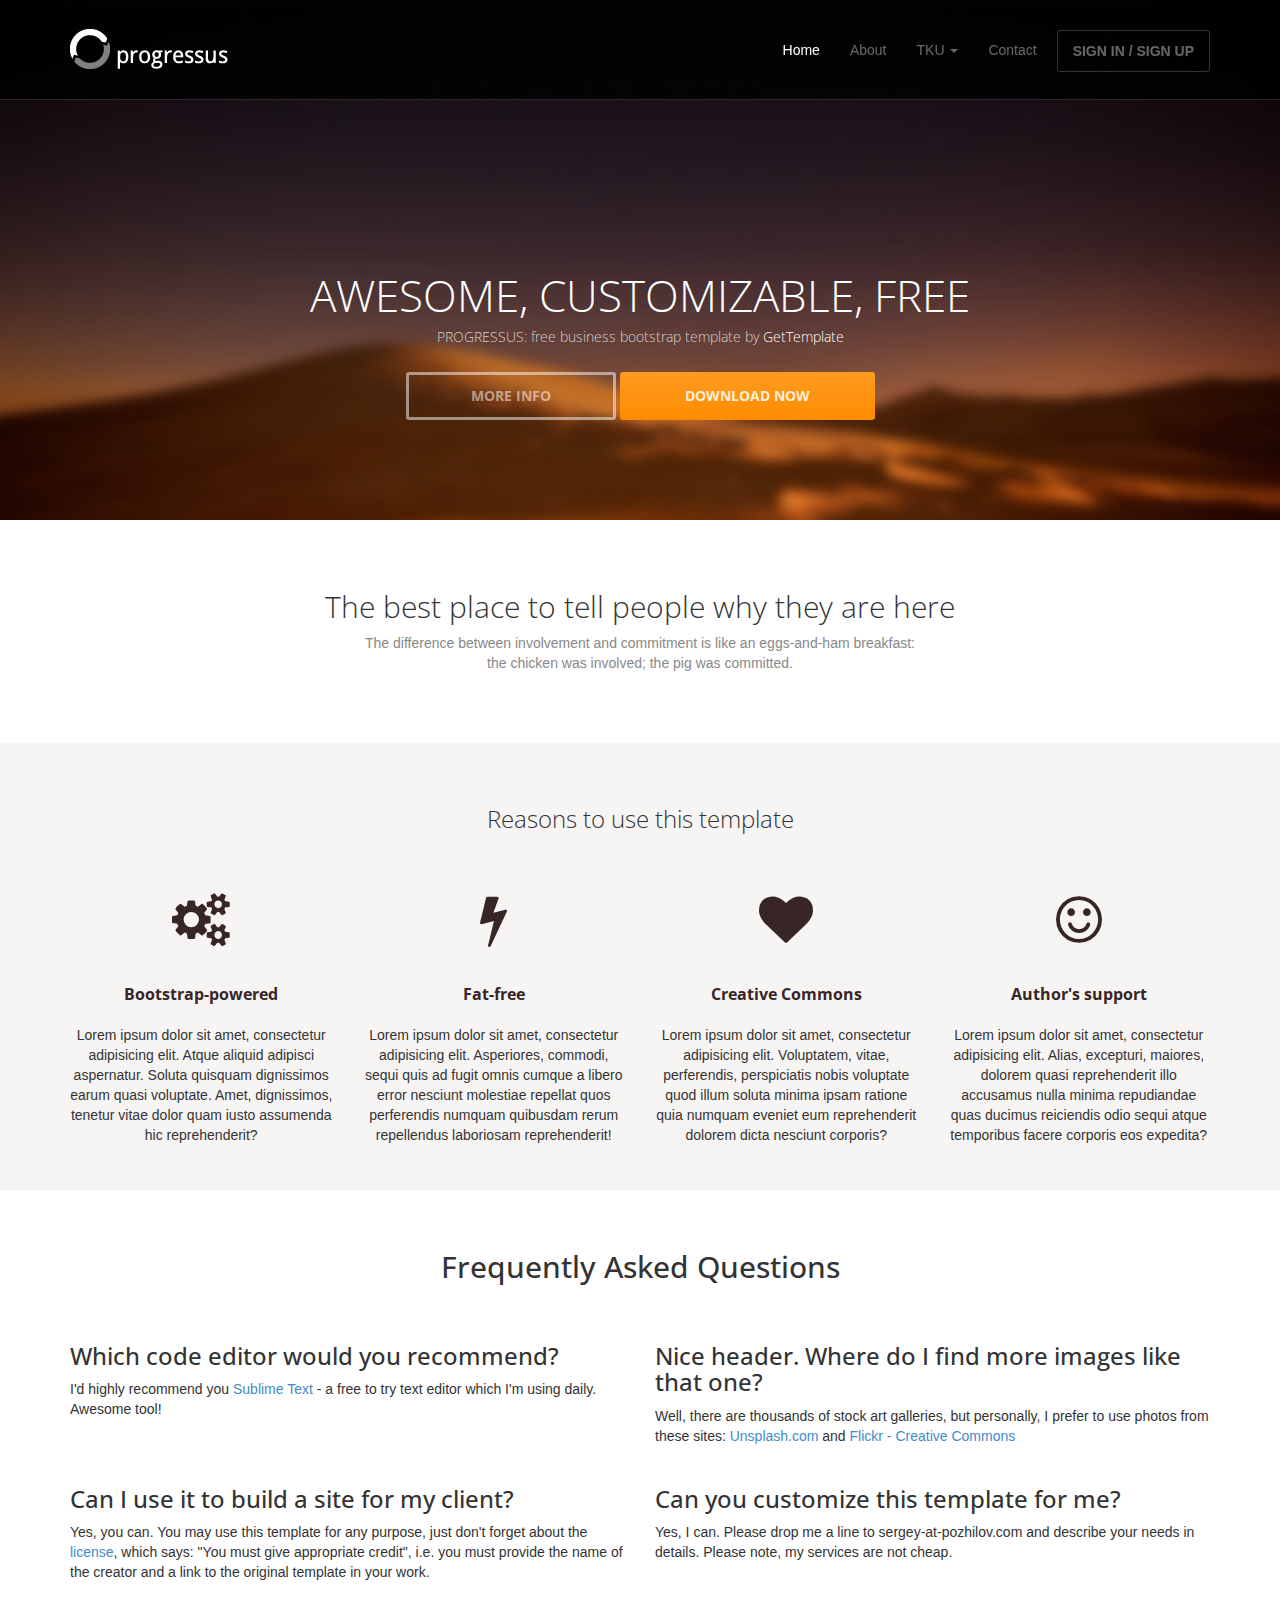
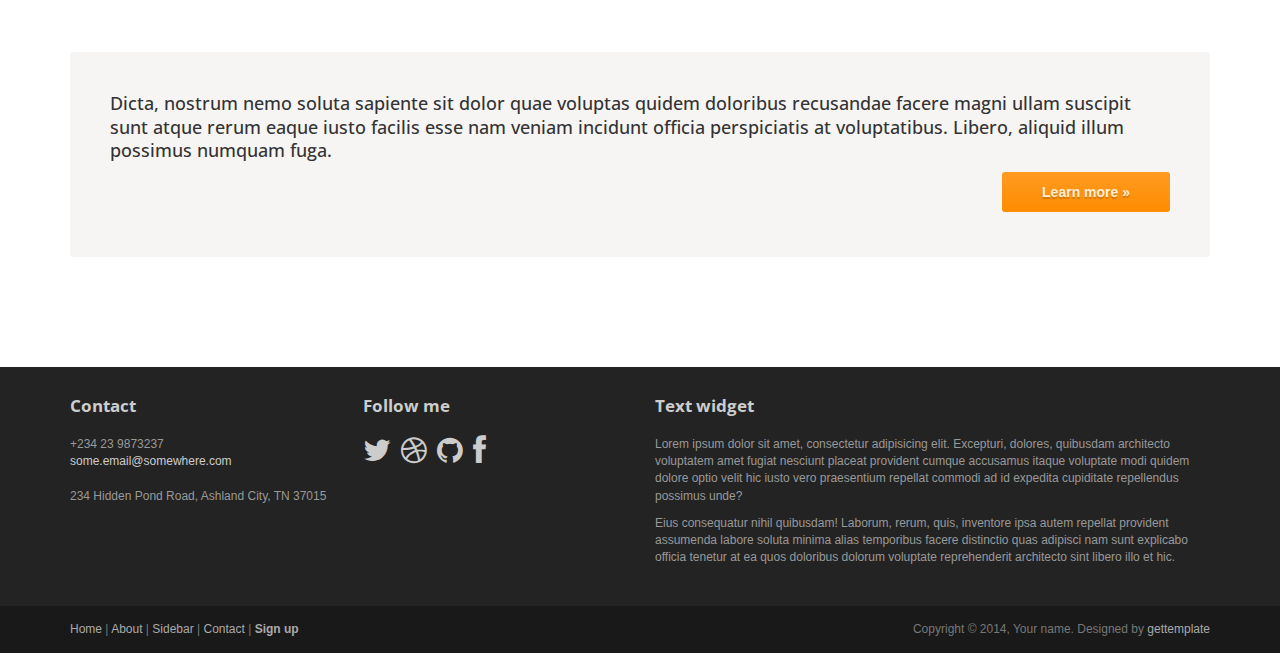
<file: 1062-BCC-G12/index.html>
<!DOCTYPE html>
<html lang="en">

<head>
    <meta charset="utf-8">
    <meta name="viewport" content="width=device-width, initial-scale=1.0">
    <meta name="description" content="">
    <meta name="author" content="Sergey Pozhilov (GetTemplate.com)">

    <title>Progressus - Free business bootstrap template by GetTemplate</title>

    <link rel="shortcut icon" href="assets/images/gt_favicon.png">

    <link rel="stylesheet" media="screen" href="http://fonts.googleapis.com/css?family=Open+Sans:300,400,700">
    <link rel="stylesheet" href="assets/css/bootstrap.min.css">
    <link rel="stylesheet" href="assets/css/font-awesome.min.css">

    <!-- Custom styles for our template -->
    <link rel="stylesheet" href="assets/css/bootstrap-theme.css" media="screen">
    <link rel="stylesheet" href="assets/css/main.css">

    <!-- HTML5 shim and Respond.js IE8 support of HTML5 elements and media queries -->
    <!--[if lt IE 9]>
	<script src="assets/js/html5shiv.js"></script>
	<script src="assets/js/respond.min.js"></script>
	<![endif]-->
</head>

<body class="home">
    <!-- Fixed navbar -->
    <div class="navbar navbar-inverse navbar-fixed-top headroom">
        <div class="container">
            <div class="navbar-header">
                <!-- Button for smallest screens -->
                <button type="button" class="navbar-toggle" data-toggle="collapse" data-target=".navbar-collapse"><span class="icon-bar"></span> <span class="icon-bar"></span> <span class="icon-bar"></span> </button>
                <a class="navbar-brand" href="index.html"><img src="assets/images/logo.png" alt="Progressus HTML5 template"></a>
            </div>
            <div class="navbar-collapse collapse">
                <ul class="nav navbar-nav pull-right">
                    <li class="active"><a href="#">Home</a></li>
                    <li><a href="about.html">About</a></li>
                    <li class="dropdown">
                        <a href="#" class="dropdown-toggle" data-toggle="dropdown">TKU <b class="caret"></b></a>
                        <ul class="dropdown-menu">
                            <li><a href="/1062-bcc-G12/tku/blog/blog.html">w5_blog</a></li>
                            <li class="active"><a href="/1062-bcc-G12/tku/w5/image.html">W5_ImageGallery</a></li>
                            <li><a href="/1062-bcc-G12/tku/tku60/tku60.html">W8-淡江大戲</a></li>
                            <li class="active"><a href="/1062-bcc-G12/tku/w11/index.html">W11-終極密碼</a></li>
                        </ul>
                    </li>
                    <li><a href="contact.html">Contact</a></li>
                    <li><a class="btn" href="signin.html">SIGN IN / SIGN UP</a></li>
                </ul>
            </div>
            <!--/.nav-collapse -->
        </div>
    </div>
    <!-- /.navbar -->

    <!-- Header -->
    <header id="head">
        <div class="container">
            <div class="row">
                <h1 class="lead">AWESOME, CUSTOMIZABLE, FREE</h1>
                <p class="tagline">PROGRESSUS: free business bootstrap template by <a href="http://www.gettemplate.com/?utm_source=progressus&amp;utm_medium=template&amp;utm_campaign=progressus">GetTemplate</a></p>
                <p><a class="btn btn-default btn-lg" role="button">MORE INFO</a> <a class="btn btn-action btn-lg" role="button">DOWNLOAD NOW</a></p>
            </div>
        </div>
    </header>
    <!-- /Header -->

    <!-- Intro -->
    <div class="container text-center">
        <br> <br>
        <h2 class="thin">The best place to tell people why they are here</h2>
        <p class="text-muted">
            The difference between involvement and commitment is like an eggs-and-ham breakfast:<br> the chicken was involved; the pig was committed.
        </p>
    </div>
    <!-- /Intro-->

    <!-- Highlights - jumbotron -->
    <div class="jumbotron top-space">
        <div class="container">

            <h3 class="text-center thin">Reasons to use this template</h3>

            <div class="row">
                <div class="col-md-3 col-sm-6 highlight">
                    <div class="h-caption">
                        <h4><i class="fa fa-cogs fa-5"></i>Bootstrap-powered</h4></div>
                    <div class="h-body text-center">
                        <p>Lorem ipsum dolor sit amet, consectetur adipisicing elit. Atque aliquid adipisci aspernatur. Soluta quisquam dignissimos earum quasi voluptate. Amet, dignissimos, tenetur vitae dolor quam iusto assumenda hic reprehenderit?</p>
                    </div>
                </div>
                <div class="col-md-3 col-sm-6 highlight">
                    <div class="h-caption">
                        <h4><i class="fa fa-flash fa-5"></i>Fat-free</h4></div>
                    <div class="h-body text-center">
                        <p>Lorem ipsum dolor sit amet, consectetur adipisicing elit. Asperiores, commodi, sequi quis ad fugit omnis cumque a libero error nesciunt molestiae repellat quos perferendis numquam quibusdam rerum repellendus laboriosam reprehenderit!
                        </p>
                    </div>
                </div>
                <div class="col-md-3 col-sm-6 highlight">
                    <div class="h-caption">
                        <h4><i class="fa fa-heart fa-5"></i>Creative Commons</h4></div>
                    <div class="h-body text-center">
                        <p>Lorem ipsum dolor sit amet, consectetur adipisicing elit. Voluptatem, vitae, perferendis, perspiciatis nobis voluptate quod illum soluta minima ipsam ratione quia numquam eveniet eum reprehenderit dolorem dicta nesciunt corporis?</p>
                    </div>
                </div>
                <div class="col-md-3 col-sm-6 highlight">
                    <div class="h-caption">
                        <h4><i class="fa fa-smile-o fa-5"></i>Author's support</h4></div>
                    <div class="h-body text-center">
                        <p>Lorem ipsum dolor sit amet, consectetur adipisicing elit. Alias, excepturi, maiores, dolorem quasi reprehenderit illo accusamus nulla minima repudiandae quas ducimus reiciendis odio sequi atque temporibus facere corporis eos expedita?
                        </p>
                    </div>
                </div>
            </div>
            <!-- /row  -->

        </div>
    </div>
    <!-- /Highlights -->

    <!-- container -->
    <div class="container">

        <h2 class="text-center top-space">Frequently Asked Questions</h2>
        <br>

        <div class="row">
            <div class="col-sm-6">
                <h3>Which code editor would you recommend?</h3>
                <p>I'd highly recommend you <a href="http://www.sublimetext.com/">Sublime Text</a> - a free to try text editor which I'm using daily. Awesome tool!</p>
            </div>
            <div class="col-sm-6">
                <h3>Nice header. Where do I find more images like that one?</h3>
                <p>
                    Well, there are thousands of stock art galleries, but personally, I prefer to use photos from these sites: <a href="http://unsplash.com">Unsplash.com</a> and <a href="http://www.flickr.com/creativecommons/by-2.0/tags/">Flickr - Creative Commons</a></p>
            </div>
        </div>
        <!-- /row -->

        <div class="row">
            <div class="col-sm-6">
                <h3>Can I use it to build a site for my client?</h3>
                <p>
                    Yes, you can. You may use this template for any purpose, just don't forget about the <a href="http://creativecommons.org/licenses/by/3.0/">license</a>, which says: "You must give appropriate credit", i.e. you must provide the name
                    of the creator and a link to the original template in your work.
                </p>
            </div>
            <div class="col-sm-6">
                <h3>Can you customize this template for me?</h3>
                <p>Yes, I can. Please drop me a line to sergey-at-pozhilov.com and describe your needs in details. Please note, my services are not cheap.</p>
            </div>
        </div>
        <!-- /row -->

        <div class="jumbotron top-space">
            <h4>Dicta, nostrum nemo soluta sapiente sit dolor quae voluptas quidem doloribus recusandae facere magni ullam suscipit sunt atque rerum eaque iusto facilis esse nam veniam incidunt officia perspiciatis at voluptatibus. Libero, aliquid illum possimus numquam fuga.</h4>
            <p class="text-right"><a class="btn btn-primary btn-large">Learn more »</a></p>
        </div>

    </div>
    <!-- /container -->

    <!-- Social links. @TODO: replace by link/instructions in template -->
    <section id="social">
        <div class="container">
            <div class="wrapper clearfix">
                <!-- AddThis Button BEGIN -->
                <div class="addthis_toolbox addthis_default_style">
                    <a class="addthis_button_facebook_like" fb:like:layout="button_count"></a>
                    <a class="addthis_button_tweet"></a>
                    <a class="addthis_button_linkedin_counter"></a>
                    <a class="addthis_button_google_plusone" g:plusone:size="medium"></a>
                </div>
                <!-- AddThis Button END -->
            </div>
        </div>
    </section>
    <!-- /social links -->


    <footer id="footer" class="top-space">

        <div class="footer1">
            <div class="container">
                <div class="row">

                    <div class="col-md-3 widget">
                        <h3 class="widget-title">Contact</h3>
                        <div class="widget-body">
                            <p>+234 23 9873237<br>
                                <a href="mailto:#">some.email@somewhere.com</a><br>
                                <br> 234 Hidden Pond Road, Ashland City, TN 37015
                            </p>
                        </div>
                    </div>

                    <div class="col-md-3 widget">
                        <h3 class="widget-title">Follow me</h3>
                        <div class="widget-body">
                            <p class="follow-me-icons">
                                <a href=""><i class="fa fa-twitter fa-2"></i></a>
                                <a href=""><i class="fa fa-dribbble fa-2"></i></a>
                                <a href=""><i class="fa fa-github fa-2"></i></a>
                                <a href=""><i class="fa fa-facebook fa-2"></i></a>
                            </p>
                        </div>
                    </div>

                    <div class="col-md-6 widget">
                        <h3 class="widget-title">Text widget</h3>
                        <div class="widget-body">
                            <p>Lorem ipsum dolor sit amet, consectetur adipisicing elit. Excepturi, dolores, quibusdam architecto voluptatem amet fugiat nesciunt placeat provident cumque accusamus itaque voluptate modi quidem dolore optio velit hic iusto
                                vero praesentium repellat commodi ad id expedita cupiditate repellendus possimus unde?</p>
                            <p>Eius consequatur nihil quibusdam! Laborum, rerum, quis, inventore ipsa autem repellat provident assumenda labore soluta minima alias temporibus facere distinctio quas adipisci nam sunt explicabo officia tenetur at ea quos doloribus
                                dolorum voluptate reprehenderit architecto sint libero illo et hic.</p>
                        </div>
                    </div>

                </div>
                <!-- /row of widgets -->
            </div>
        </div>

        <div class="footer2">
            <div class="container">
                <div class="row">

                    <div class="col-md-6 widget">
                        <div class="widget-body">
                            <p class="simplenav">
                                <a href="#">Home</a> |
                                <a href="about.html">About</a> |
                                <a href="sidebar-right.html">Sidebar</a> |
                                <a href="contact.html">Contact</a> |
                                <b><a href="signup.html">Sign up</a></b>
                            </p>
                        </div>
                    </div>

                    <div class="col-md-6 widget">
                        <div class="widget-body">
                            <p class="text-right">
                                Copyright &copy; 2014, Your name. Designed by <a href="http://gettemplate.com/" rel="designer">gettemplate</a>
                            </p>
                        </div>
                    </div>

                </div>
                <!-- /row of widgets -->
            </div>
        </div>

    </footer>





    <!-- JavaScript libs are placed at the end of the document so the pages load faster -->
    <script src="http://ajax.googleapis.com/ajax/libs/jquery/1.10.2/jquery.min.js"></script>
    <script src="http://netdna.bootstrapcdn.com/bootstrap/3.0.0/js/bootstrap.min.js"></script>
    <script src="assets/js/headroom.min.js"></script>
    <script src="assets/js/jQuery.headroom.min.js"></script>
    <script src="assets/js/template.js"></script>
</body>

</html>
</file>
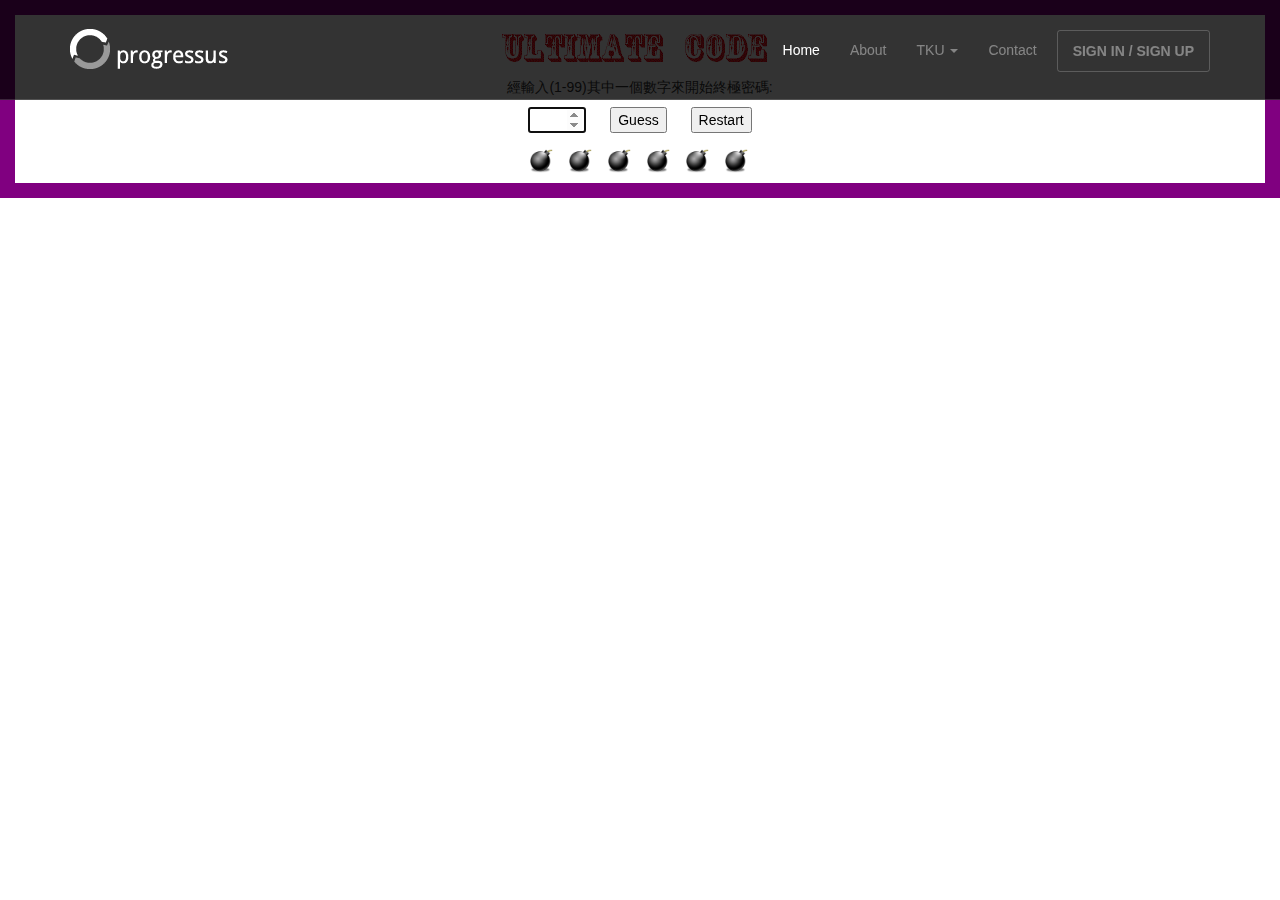
<file: 1062-BCC-G12/tku/w11/index.html>
<!DOCTYPE html>
<html lang="en">

<head>
    <meta charset="UTF-8">
    <title>Bomber</title>
    <link rel="stylesheet" href="css/key.css">
    <script src="js/key.js"></script>
    <meta charset="utf-8">
    <meta name="viewport" content="width=device-width, initial-scale=1.0" />
    <meta name="description" content="" />
    <meta name="author" content="http://webthemez.com" />
    <!-- css -->
    <link rel="shortcut icon" href="../../assets/images/gt_favicon.png">

    <link rel="stylesheet" media="screen" href="http://fonts.googleapis.com/css?family=Open+Sans:300,400,700">
    <link rel="stylesheet" href="../../assets/css/bootstrap.min.css">
    <link rel="stylesheet" href="../../assets/css/font-awesome.min.css">

    <!-- Custom styles for our template -->
    <link rel="stylesheet" href="../../assets/css/bootstrap-theme.css" media="screen">
    <link rel="stylesheet" href="../../assets/css/main.css">
</head>

<body>
    <div class="navbar navbar-inverse navbar-fixed-top headroom">
        <div class="container">
            <div class="navbar-header">
                <!-- Button for smallest screens -->
                <button type="button" class="navbar-toggle" data-toggle="collapse" data-target=".navbar-collapse"><span class="icon-bar"></span> <span class="icon-bar"></span> <span class="icon-bar"></span> </button>
                <a class="navbar-brand" href="index.html"><img src="../../assets/images/logo.png" alt="Progressus HTML5 template"></a>
            </div>
            <div class="navbar-collapse collapse">
                <ul class="nav navbar-nav pull-right">
                    <li class="active"><a href="#">Home</a></li>
                    <li><a href="about.html">About</a></li>
                    <li class="dropdown">
                        <a href="#" class="dropdown-toggle" data-toggle="dropdown">TKU <b class="caret"></b></a>
                        <ul class="dropdown-menu">
                            <li><a href="/1062-bcc-G12/tku/blog/blog.html">w5_blog</a></li>
                            <li class="active"><a href="/1062-bcc-G12/tku/w5/image.html">W5_ImageGallery</a></li>
                            <li><a href="/1062-bcc-G12/tku/tku60/tku60.html">W8-淡江大戲</a></li>
                            <li class="active"><a href="/1062-bcc-G12/tku/w11/index.html">W11-終極密碼</a></li>
                        </ul>
                    </li>
                    <li><a href="contact.html">Contact</a></li>
                    <li><a class="btn" href="signin.html">SIGN IN / SIGN UP</a></li>
                </ul>
            </div>
            <!--/.nav-collapse -->
        </div>
    </div>
    <div id="boom">
        <img src="img/title1.gif">
        <form>
            經輸入(1-99)其中一個數字來開始終極密碼:<br />
            <input id="code" type="number" min="1" max="99" value="" autofocus>
            <input type="button" value="Guess" onclick="doGuess()">
            <input type="button" value="Restart" onclick="restart()">
            <div id="bombs">
                <img name="img1" src="img/bomber.png">
                <img name="img2" src="img/bomber.png">
                <img name="img3" src="img/bomber.png">
                <img name="img4" src="img/bomber.png">
                <img name="img5" src="img/bomber.png">
                <img name="img6" src="img/bomber.png">
            </div>
        </form>
    </div>
    <script src="http://ajax.googleapis.com/ajax/libs/jquery/1.10.2/jquery.min.js"></script>
    <script src="http://netdna.bootstrapcdn.com/bootstrap/3.0.0/js/bootstrap.min.js"></script>
    <script src="../../assets/js/headroom.min.js"></script>
    <script src="../../assets/js/jQuery.headroom.min.js"></script>
    <script src="../../assets/js/template.js"></script>
</body>

</html>
</file>
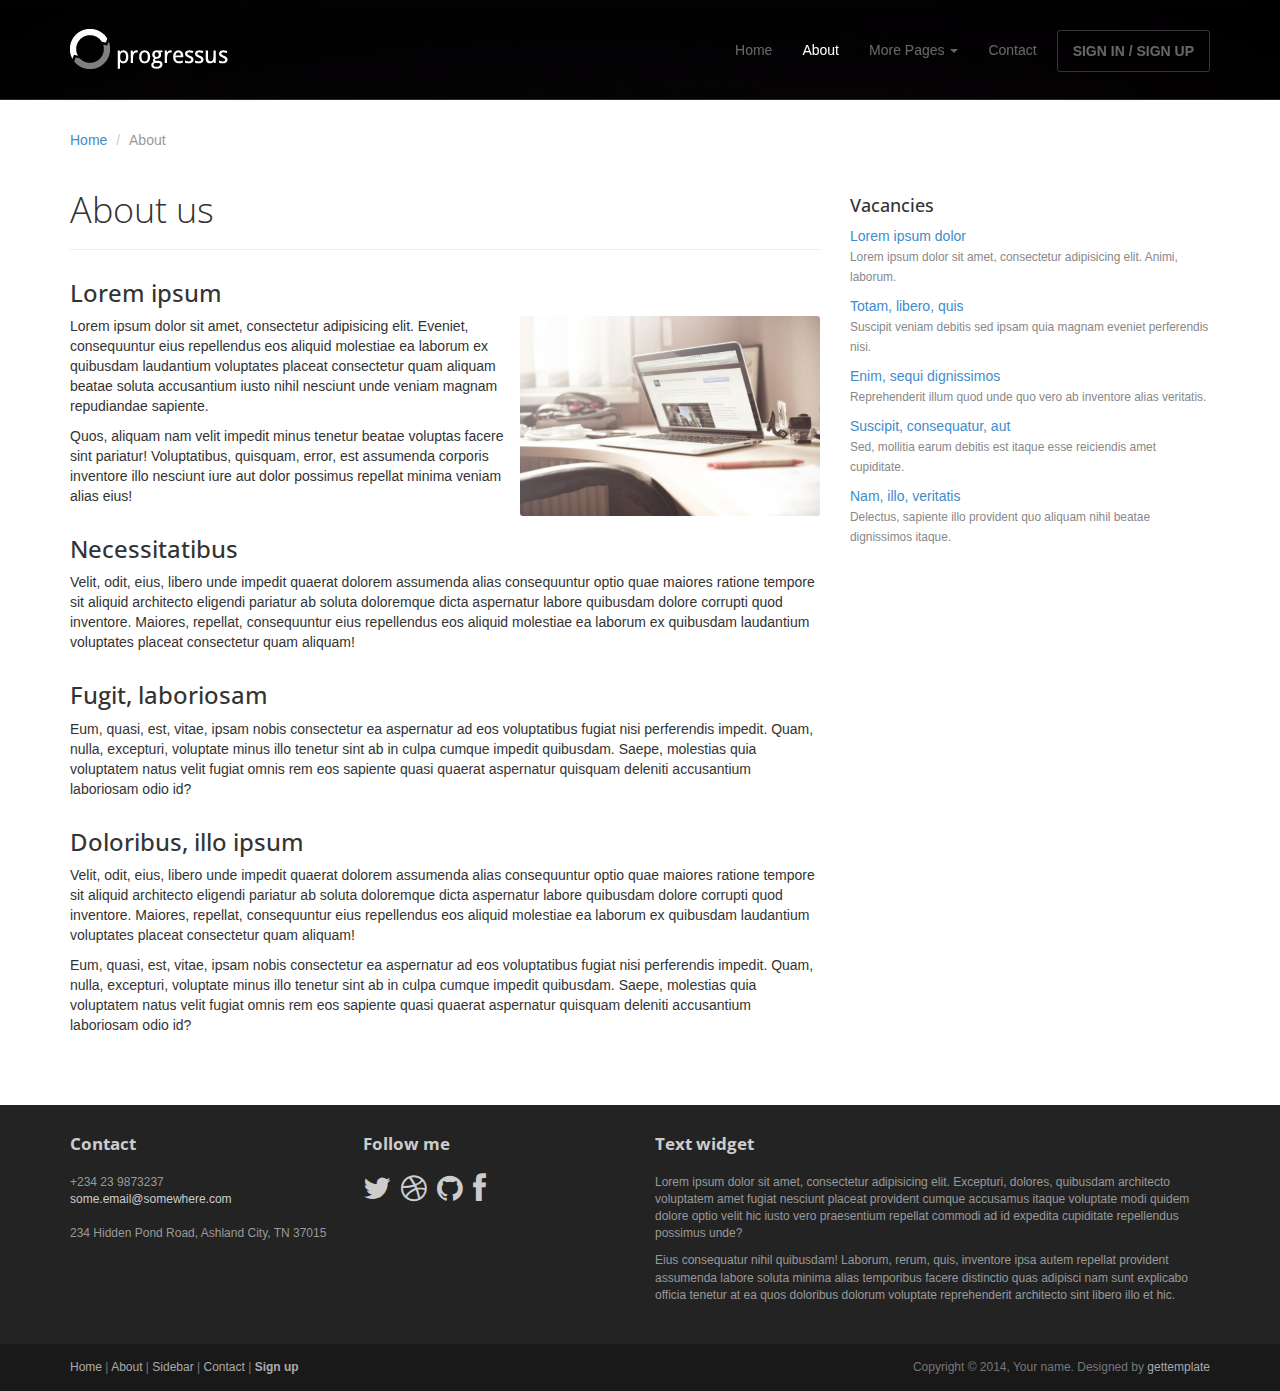
<file: about.html>
<!DOCTYPE html>
<html lang="en">
<head>
	<meta charset="utf-8">
	<meta name="viewport"    content="width=device-width, initial-scale=1.0">
	<meta name="description" content="">
	<meta name="author"      content="Sergey Pozhilov (GetTemplate.com)">
	
	<title>About - Progressus Bootstrap template</title>

	<link rel="shortcut icon" href="assets/images/gt_favicon.png">
	
	<link rel="stylesheet" media="screen" href="http://fonts.googleapis.com/css?family=Open+Sans:300,400,700">
	<link rel="stylesheet" href="assets/css/bootstrap.min.css">
	<link rel="stylesheet" href="assets/css/font-awesome.min.css">

	<!-- Custom styles for our template -->
	<link rel="stylesheet" href="assets/css/bootstrap-theme.css" media="screen" >
	<link rel="stylesheet" href="assets/css/main.css">

	<!-- HTML5 shim and Respond.js IE8 support of HTML5 elements and media queries -->
	<!--[if lt IE 9]>
	<script src="assets/js/html5shiv.js"></script>
	<script src="assets/js/respond.min.js"></script>
	<![endif]-->
</head>

<body>
	<!-- Fixed navbar -->
	<div class="navbar navbar-inverse navbar-fixed-top headroom" >
		<div class="container">
			<div class="navbar-header">
				<!-- Button for smallest screens -->
				<button type="button" class="navbar-toggle" data-toggle="collapse" data-target=".navbar-collapse"><span class="icon-bar"></span> <span class="icon-bar"></span> <span class="icon-bar"></span> </button>
				<a class="navbar-brand" href="index.html"><img src="assets/images/logo.png" alt="Progressus HTML5 template"></a>
			</div>
			<div class="navbar-collapse collapse">
				<ul class="nav navbar-nav pull-right">
					<li><a href="index.html">Home</a></li>
					<li class="active"><a href="about.html">About</a></li>
					<li class="dropdown">
						<a href="#" class="dropdown-toggle" data-toggle="dropdown">More Pages <b class="caret"></b></a>
						<ul class="dropdown-menu">
							<li><a href="sidebar-left.html">Left Sidebar</a></li>
							<li><a href="sidebar-right.html">Right Sidebar</a></li>
						</ul>
					</li>
					<li><a href="contact.html">Contact</a></li>
					<li><a class="btn" href="signin.html">SIGN IN / SIGN UP</a></li>
				</ul>
			</div><!--/.nav-collapse -->
		</div>
	</div> 
	<!-- /.navbar -->

	<header id="head" class="secondary"></header>

	<!-- container -->
	<div class="container">

		<ol class="breadcrumb">
			<li><a href="index.html">Home</a></li>
			<li class="active">About</li>
		</ol>

		<div class="row">
			
			<!-- Article main content -->
			<article class="col-sm-8 maincontent">
				<header class="page-header">
					<h1 class="page-title">About us</h1>
				</header>
				<h3>Lorem ipsum</h3>
				<p><img src="assets/images/mac.jpg" alt="" class="img-rounded pull-right" width="300" > Lorem ipsum dolor sit amet, consectetur adipisicing elit. Eveniet, consequuntur eius repellendus eos aliquid molestiae ea laborum ex quibusdam laudantium voluptates placeat consectetur quam aliquam beatae soluta accusantium iusto nihil nesciunt unde veniam magnam repudiandae sapiente.</p>
				<p>Quos, aliquam nam velit impedit minus tenetur beatae voluptas facere sint pariatur! Voluptatibus, quisquam, error, est assumenda corporis inventore illo nesciunt iure aut dolor possimus repellat minima veniam alias eius!</p>
				<h3>Necessitatibus</h3>
				<p>Velit, odit, eius, libero unde impedit quaerat dolorem assumenda alias consequuntur optio quae maiores ratione tempore sit aliquid architecto eligendi pariatur ab soluta doloremque dicta aspernatur labore quibusdam dolore corrupti quod inventore. Maiores, repellat, consequuntur eius repellendus eos aliquid molestiae ea laborum ex quibusdam laudantium voluptates placeat consectetur quam aliquam!</p>
				<h3>Fugit, laboriosam</h3>
				<p>Eum, quasi, est, vitae, ipsam nobis consectetur ea aspernatur ad eos voluptatibus fugiat nisi perferendis impedit. Quam, nulla, excepturi, voluptate minus illo tenetur sint ab in culpa cumque impedit quibusdam. Saepe, molestias quia voluptatem natus velit fugiat omnis rem eos sapiente quasi quaerat aspernatur quisquam deleniti accusantium laboriosam odio id?</p>
				<h3>Doloribus, illo ipsum</h3>
				<p>Velit, odit, eius, libero unde impedit quaerat dolorem assumenda alias consequuntur optio quae maiores ratione tempore sit aliquid architecto eligendi pariatur ab soluta doloremque dicta aspernatur labore quibusdam dolore corrupti quod inventore. Maiores, repellat, consequuntur eius repellendus eos aliquid molestiae ea laborum ex quibusdam laudantium voluptates placeat consectetur quam aliquam!</p>
				<p>Eum, quasi, est, vitae, ipsam nobis consectetur ea aspernatur ad eos voluptatibus fugiat nisi perferendis impedit. Quam, nulla, excepturi, voluptate minus illo tenetur sint ab in culpa cumque impedit quibusdam. Saepe, molestias quia voluptatem natus velit fugiat omnis rem eos sapiente quasi quaerat aspernatur quisquam deleniti accusantium laboriosam odio id?</p>
				
			</article>
			<!-- /Article -->
			
			<!-- Sidebar -->
			<aside class="col-sm-4 sidebar sidebar-right">

				<div class="widget">
					<h4>Vacancies</h4>
					<ul class="list-unstyled list-spaces">
						<li><a href="">Lorem ipsum dolor</a><br><span class="small text-muted">Lorem ipsum dolor sit amet, consectetur adipisicing elit. Animi, laborum.</span></li>
						<li><a href="">Totam, libero, quis</a><br><span class="small text-muted">Suscipit veniam debitis sed ipsam quia magnam eveniet perferendis nisi.</span></li>
						<li><a href="">Enim, sequi dignissimos</a><br><span class="small text-muted">Reprehenderit illum quod unde quo vero ab inventore alias veritatis.</span></li>
						<li><a href="">Suscipit, consequatur, aut</a><br><span class="small text-muted">Sed, mollitia earum debitis est itaque esse reiciendis amet cupiditate.</span></li>
						<li><a href="">Nam, illo, veritatis</a><br><span class="small text-muted">Delectus, sapiente illo provident quo aliquam nihil beatae dignissimos itaque.</span></li>
					</ul>
				</div>

			</aside>
			<!-- /Sidebar -->

		</div>
	</div>	<!-- /container -->
	

	<footer id="footer" class="top-space">

		<div class="footer1">
			<div class="container">
				<div class="row">
					
					<div class="col-md-3 widget">
						<h3 class="widget-title">Contact</h3>
						<div class="widget-body">
							<p>+234 23 9873237<br>
								<a href="mailto:#">some.email@somewhere.com</a><br>
								<br>
								234 Hidden Pond Road, Ashland City, TN 37015
							</p>	
						</div>
					</div>

					<div class="col-md-3 widget">
						<h3 class="widget-title">Follow me</h3>
						<div class="widget-body">
							<p class="follow-me-icons clearfix">
								<a href=""><i class="fa fa-twitter fa-2"></i></a>
								<a href=""><i class="fa fa-dribbble fa-2"></i></a>
								<a href=""><i class="fa fa-github fa-2"></i></a>
								<a href=""><i class="fa fa-facebook fa-2"></i></a>
							</p>	
						</div>
					</div>

					<div class="col-md-6 widget">
						<h3 class="widget-title">Text widget</h3>
						<div class="widget-body">
							<p>Lorem ipsum dolor sit amet, consectetur adipisicing elit. Excepturi, dolores, quibusdam architecto voluptatem amet fugiat nesciunt placeat provident cumque accusamus itaque voluptate modi quidem dolore optio velit hic iusto vero praesentium repellat commodi ad id expedita cupiditate repellendus possimus unde?</p>
							<p>Eius consequatur nihil quibusdam! Laborum, rerum, quis, inventore ipsa autem repellat provident assumenda labore soluta minima alias temporibus facere distinctio quas adipisci nam sunt explicabo officia tenetur at ea quos doloribus dolorum voluptate reprehenderit architecto sint libero illo et hic.</p>
						</div>
					</div>

				</div> <!-- /row of widgets -->
			</div>
		</div>

		<div class="footer2">
			<div class="container">
				<div class="row">
					
					<div class="col-md-6 widget">
						<div class="widget-body">
							<p class="simplenav">
								<a href="#">Home</a> | 
								<a href="about.html">About</a> |
								<a href="sidebar-right.html">Sidebar</a> |
								<a href="contact.html">Contact</a> |
								<b><a href="signup.html">Sign up</a></b>
							</p>
						</div>
					</div>

					<div class="col-md-6 widget">
						<div class="widget-body">
							<p class="text-right">
								Copyright &copy; 2014, Your name. Designed by <a href="http://gettemplate.com/" rel="designer">gettemplate</a> 
							</p>
						</div>
					</div>

				</div> <!-- /row of widgets -->
			</div>
		</div>
	</footer>	
		




	<!-- JavaScript libs are placed at the end of the document so the pages load faster -->
	<script src="http://ajax.googleapis.com/ajax/libs/jquery/1.10.2/jquery.min.js"></script>
	<script src="http://netdna.bootstrapcdn.com/bootstrap/3.0.0/js/bootstrap.min.js"></script>
	<script src="assets/js/headroom.min.js"></script>
	<script src="assets/js/jQuery.headroom.min.js"></script>
	<script src="assets/js/template.js"></script>
</body>
</html>
</file>
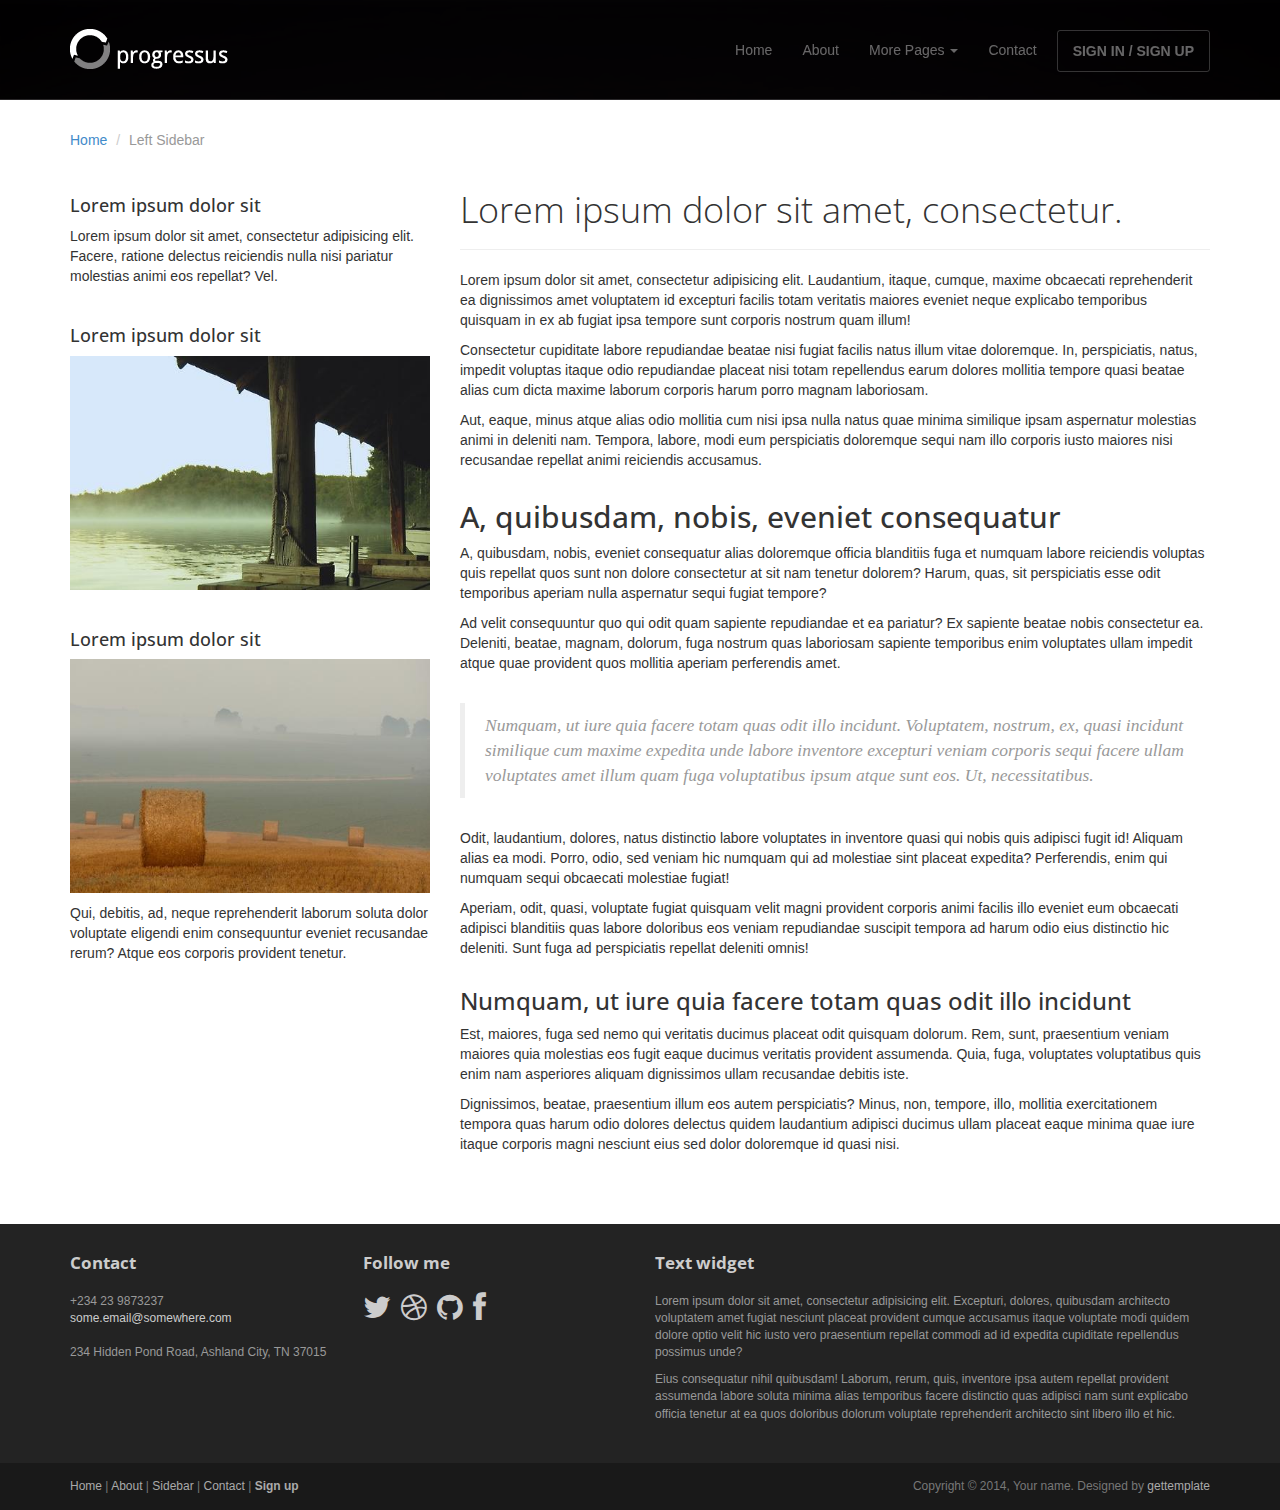
<file: sidebar-left.html>
<!DOCTYPE html>
<html lang="en">
<head>
	<meta charset="utf-8">
	<meta name="viewport"    content="width=device-width, initial-scale=1.0">
	<meta name="description" content="">
	<meta name="author"      content="Sergey Pozhilov (GetTemplate.com)">
	
	<title>Left Sidebar template - Progressus Bootstrap template</title>

	<link rel="shortcut icon" href="assets/images/gt_favicon.png">
	
	<link rel="stylesheet" media="screen" href="http://fonts.googleapis.com/css?family=Open+Sans:300,400,700">
	<link rel="stylesheet" href="assets/css/bootstrap.min.css">
	<link rel="stylesheet" href="assets/css/font-awesome.min.css">

	<!-- Custom styles for our template -->
	<link rel="stylesheet" href="assets/css/bootstrap-theme.css" media="screen" >
	<link rel="stylesheet" href="assets/css/main.css">

	<!-- HTML5 shim and Respond.js IE8 support of HTML5 elements and media queries -->
	<!--[if lt IE 9]>
	<script src="assets/js/html5shiv.js"></script>
	<script src="assets/js/respond.min.js"></script>
	<![endif]-->
</head>

<body>
	<!-- Fixed navbar -->
	<div class="navbar navbar-inverse navbar-fixed-top headroom" >
		<div class="container">
			<div class="navbar-header">
				<!-- Button for smallest screens -->
				<button type="button" class="navbar-toggle" data-toggle="collapse" data-target=".navbar-collapse"><span class="icon-bar"></span> <span class="icon-bar"></span> <span class="icon-bar"></span> </button>
				<a class="navbar-brand" href="index.html"><img src="assets/images/logo.png" alt="Progressus HTML5 template"></a>
			</div>
			<div class="navbar-collapse collapse">
				<ul class="nav navbar-nav pull-right">
					<li><a href="index.html">Home</a></li>
					<li><a href="about.html">About</a></li>
					<li class="dropdown">
						<a href="#" class="dropdown-toggle" data-toggle="dropdown">More Pages <b class="caret"></b></a>
						<ul class="dropdown-menu">
							<li class="active"><a href="sidebar-left.html">Left Sidebar</a></li>
							<li><a href="sidebar-right.html">Right Sidebar</a></li>
						</ul>
					</li>
					<li><a href="contact.html">Contact</a></li>
					<li><a class="btn" href="signin.html">SIGN IN / SIGN UP</a></li>
				</ul>
			</div><!--/.nav-collapse -->
		</div>
	</div> 
	<!-- /.navbar -->

	<header id="head" class="secondary"></header>

	<!-- container -->
	<div class="container">
		
		<ol class="breadcrumb">
			<li><a href="index.html">Home</a></li>
			<li class="active">Left Sidebar</li>
		</ol>

		<div class="row">
			
			<!-- Sidebar -->
			<aside class="col-md-4 sidebar sidebar-left">

				<div class="row widget">
					<div class="col-xs-12">
						<h4>Lorem ipsum dolor sit</h4>
						<p>Lorem ipsum dolor sit amet, consectetur adipisicing elit. Facere, ratione delectus reiciendis nulla nisi pariatur molestias animi eos repellat? Vel.</p>
					</div>
				</div>
				<div class="row widget">
					<div class="col-xs-12">
						<h4>Lorem ipsum dolor sit</h4>
						<p><img src="assets/images/1.jpg" alt=""></p>
					</div>
				</div>
				<div class="row widget">
					<div class="col-xs-12">
						<h4>Lorem ipsum dolor sit</h4>
						<p><img src="assets/images/2.jpg" alt=""></p>
						<p>Qui, debitis, ad, neque reprehenderit laborum soluta dolor voluptate eligendi enim consequuntur eveniet recusandae rerum? Atque eos corporis provident tenetur.</p>
					</div>
				</div>

			</aside>
			<!-- /Sidebar -->

			<!-- Article main content -->
			<article class="col-md-8 maincontent">
				<header class="page-header">
					<h1 class="page-title">Lorem ipsum dolor sit amet, consectetur.</h1>
				</header>
				<p>Lorem ipsum dolor sit amet, consectetur adipisicing elit. Laudantium, itaque, cumque, maxime obcaecati reprehenderit ea dignissimos amet voluptatem id excepturi facilis totam veritatis maiores eveniet neque explicabo temporibus quisquam in ex ab fugiat ipsa tempore sunt corporis nostrum quam illum!</p>
				<p>Consectetur cupiditate labore repudiandae beatae nisi fugiat facilis natus illum vitae doloremque. In, perspiciatis, natus, impedit voluptas itaque odio repudiandae placeat nisi totam repellendus earum dolores mollitia tempore quasi beatae alias cum dicta maxime laborum corporis harum porro magnam laboriosam.</p>
				<p>Aut, eaque, minus atque alias odio mollitia cum nisi ipsa nulla natus quae minima similique ipsam aspernatur molestias animi in deleniti nam. Tempora, labore, modi eum perspiciatis doloremque sequi nam illo corporis iusto maiores nisi recusandae repellat animi reiciendis accusamus.</p>

				<h2>A, quibusdam, nobis, eveniet consequatur</h2>
				<p>A, quibusdam, nobis, eveniet consequatur alias doloremque officia blanditiis fuga et numquam labore reiciendis voluptas quis repellat quos sunt non dolore consectetur at sit nam tenetur dolorem? Harum, quas, sit perspiciatis esse odit temporibus aperiam nulla aspernatur sequi fugiat tempore?</p>
				<p>Ad velit consequuntur quo qui odit quam sapiente repudiandae et ea pariatur? Ex sapiente beatae nobis consectetur ea. Deleniti, beatae, magnam, dolorum, fuga nostrum quas laboriosam sapiente temporibus enim voluptates ullam impedit atque quae provident quos mollitia aperiam perferendis amet.</p>

				<blockquote>Numquam, ut iure quia facere totam quas odit illo incidunt. Voluptatem, nostrum, ex, quasi incidunt similique cum maxime expedita unde labore inventore excepturi veniam corporis sequi facere ullam voluptates amet illum quam fuga voluptatibus ipsum atque sunt eos. Ut, necessitatibus.</blockquote>
				<p>Odit, laudantium, dolores, natus distinctio labore voluptates in inventore quasi qui nobis quis adipisci fugit id! Aliquam alias ea modi. Porro, odio, sed veniam hic numquam qui ad molestiae sint placeat expedita? Perferendis, enim qui numquam sequi obcaecati molestiae fugiat!</p>
				<p>Aperiam, odit, quasi, voluptate fugiat quisquam velit magni provident corporis animi facilis illo eveniet eum obcaecati adipisci blanditiis quas labore doloribus eos veniam repudiandae suscipit tempora ad harum odio eius distinctio hic deleniti. Sunt fuga ad perspiciatis repellat deleniti omnis!</p>

				<h3>Numquam, ut iure quia facere totam quas odit illo incidunt</h3>
				<p>Est, maiores, fuga sed nemo qui veritatis ducimus placeat odit quisquam dolorum. Rem, sunt, praesentium veniam maiores quia molestias eos fugit eaque ducimus veritatis provident assumenda. Quia, fuga, voluptates voluptatibus quis enim nam asperiores aliquam dignissimos ullam recusandae debitis iste.</p>
				<p>Dignissimos, beatae, praesentium illum eos autem perspiciatis? Minus, non, tempore, illo, mollitia exercitationem tempora quas harum odio dolores delectus quidem laudantium adipisci ducimus ullam placeat eaque minima quae iure itaque corporis magni nesciunt eius sed dolor doloremque id quasi nisi.</p>
			</article>
			<!-- /Article -->

		</div>
	</div>	<!-- /container -->
	

	<footer id="footer" class="top-space">

		<div class="footer1">
			<div class="container">
				<div class="row">
					
					<div class="col-md-3 widget">
						<h3 class="widget-title">Contact</h3>
						<div class="widget-body">
							<p>+234 23 9873237<br>
								<a href="mailto:#">some.email@somewhere.com</a><br>
								<br>
								234 Hidden Pond Road, Ashland City, TN 37015
							</p>	
						</div>
					</div>

					<div class="col-md-3 widget">
						<h3 class="widget-title">Follow me</h3>
						<div class="widget-body">
							<p class="follow-me-icons">
								<a href=""><i class="fa fa-twitter fa-2"></i></a>
								<a href=""><i class="fa fa-dribbble fa-2"></i></a>
								<a href=""><i class="fa fa-github fa-2"></i></a>
								<a href=""><i class="fa fa-facebook fa-2"></i></a>
							</p>	
						</div>
					</div>

					<div class="col-md-6 widget">
						<h3 class="widget-title">Text widget</h3>
						<div class="widget-body">
							<p>Lorem ipsum dolor sit amet, consectetur adipisicing elit. Excepturi, dolores, quibusdam architecto voluptatem amet fugiat nesciunt placeat provident cumque accusamus itaque voluptate modi quidem dolore optio velit hic iusto vero praesentium repellat commodi ad id expedita cupiditate repellendus possimus unde?</p>
							<p>Eius consequatur nihil quibusdam! Laborum, rerum, quis, inventore ipsa autem repellat provident assumenda labore soluta minima alias temporibus facere distinctio quas adipisci nam sunt explicabo officia tenetur at ea quos doloribus dolorum voluptate reprehenderit architecto sint libero illo et hic.</p>
						</div>
					</div>

				</div> <!-- /row of widgets -->
			</div>
		</div>

		<div class="footer2">
			<div class="container">
				<div class="row">
					
					<div class="col-md-6 widget">
						<div class="widget-body">
							<p class="simplenav">
								<a href="#">Home</a> | 
								<a href="about.html">About</a> |
								<a href="sidebar-right.html">Sidebar</a> |
								<a href="contact.html">Contact</a> |
								<b><a href="signup.html">Sign up</a></b>
							</p>
						</div>
					</div>

					<div class="col-md-6 widget">
						<div class="widget-body">
							<p class="text-right">
								Copyright &copy; 2014, Your name. Designed by <a href="http://gettemplate.com/" rel="designer">gettemplate</a> 
							</p>
						</div>
					</div>

				</div> <!-- /row of widgets -->
			</div>
		</div>
	</footer>	
		




	<!-- JavaScript libs are placed at the end of the document so the pages load faster -->
	<script src="http://ajax.googleapis.com/ajax/libs/jquery/1.10.2/jquery.min.js"></script>
	<script src="http://netdna.bootstrapcdn.com/bootstrap/3.0.0/js/bootstrap.min.js"></script>
	<script src="assets/js/headroom.min.js"></script>
	<script src="assets/js/jQuery.headroom.min.js"></script>
	<script src="assets/js/template.js"></script>
</body>
</html>
</file>
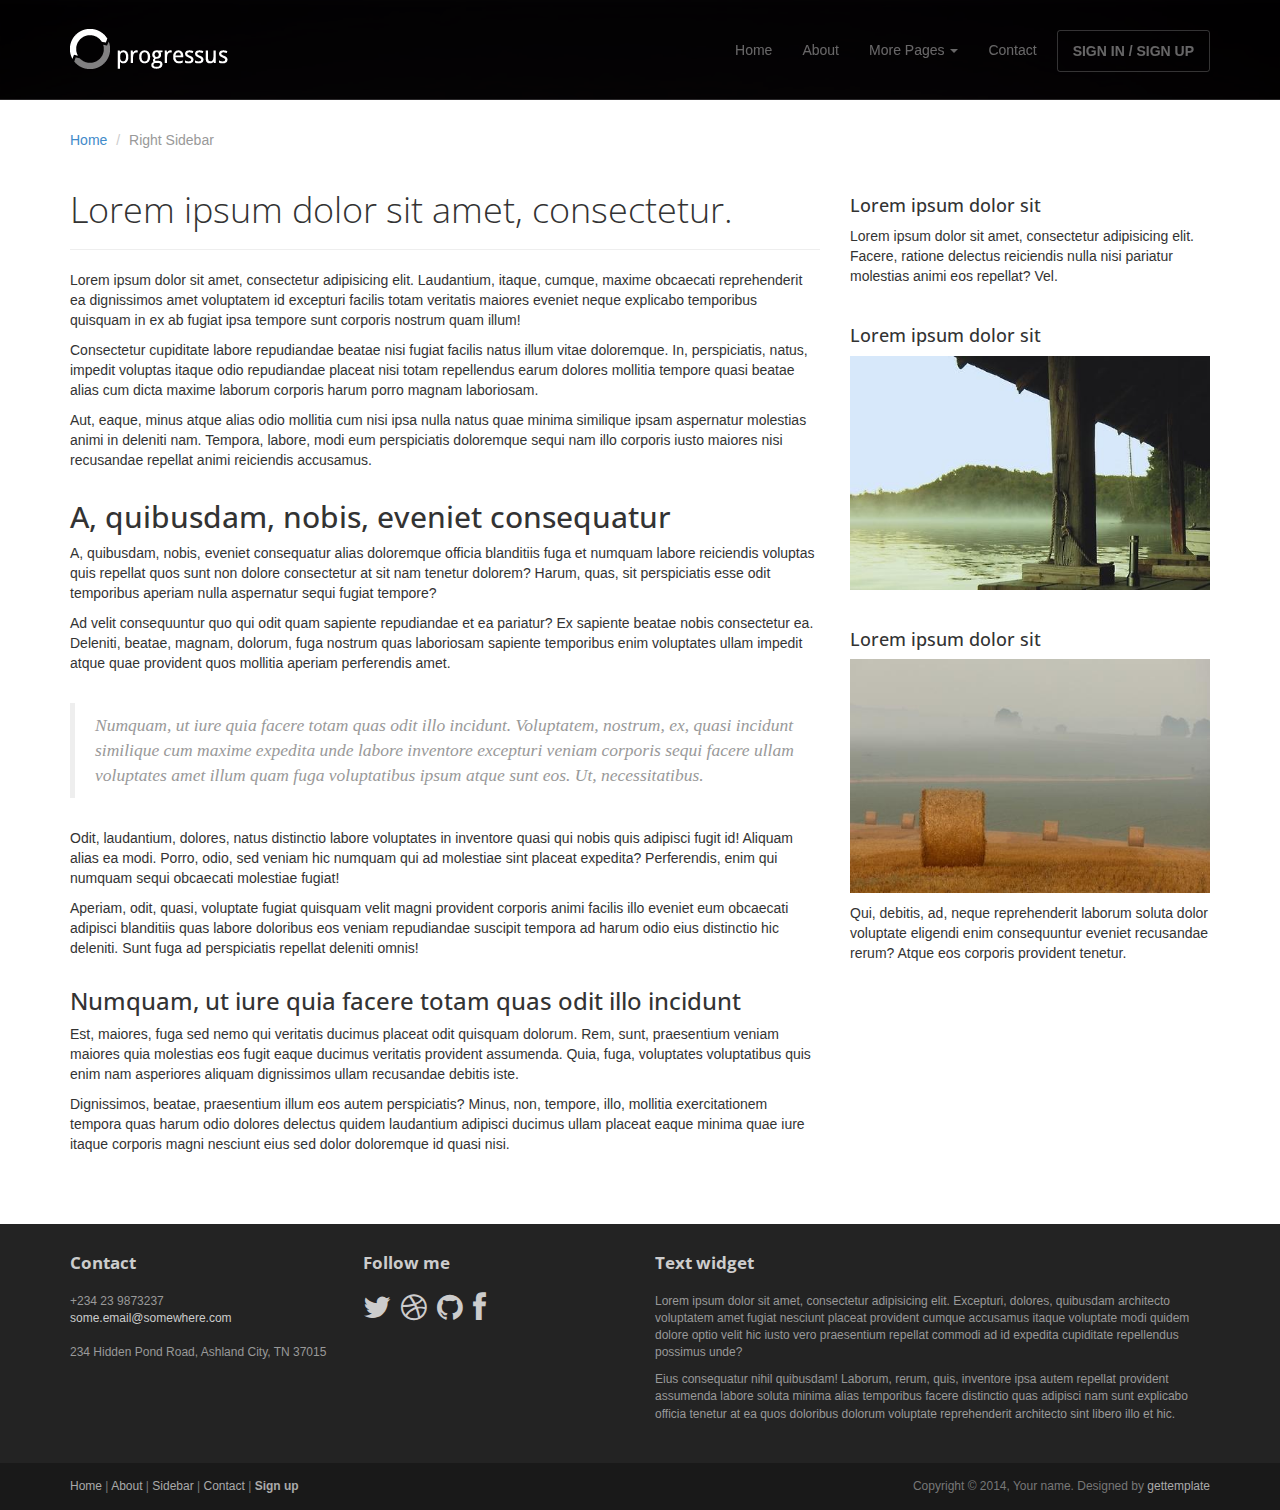
<file: sidebar-right.html>
<!DOCTYPE html>
<html lang="en">
<head>
	<meta charset="utf-8">
	<meta name="viewport"    content="width=device-width, initial-scale=1.0">
	<meta name="description" content="">
	<meta name="author"      content="Sergey Pozhilov (GetTemplate.com)">
	
	<title>Right Sidebar template - Progressus Bootstrap template</title>

	<link rel="shortcut icon" href="assets/images/gt_favicon.png">
	
	<link rel="stylesheet" media="screen" href="http://fonts.googleapis.com/css?family=Open+Sans:300,400,700">
	<link rel="stylesheet" href="assets/css/bootstrap.min.css">
	<link rel="stylesheet" href="assets/css/font-awesome.min.css">

	<!-- Custom styles for our template -->
	<link rel="stylesheet" href="assets/css/bootstrap-theme.css" media="screen" >
	<link rel="stylesheet" href="assets/css/main.css">

	<!-- HTML5 shim and Respond.js IE8 support of HTML5 elements and media queries -->
	<!--[if lt IE 9]>
	<script src="assets/js/html5shiv.js"></script>
	<script src="assets/js/respond.min.js"></script>
	<![endif]-->
</head>

<body>
	<!-- Fixed navbar -->
	<div class="navbar navbar-inverse navbar-fixed-top headroom" >
		<div class="container">
			<div class="navbar-header">
				<!-- Button for smallest screens -->
				<button type="button" class="navbar-toggle" data-toggle="collapse" data-target=".navbar-collapse"><span class="icon-bar"></span> <span class="icon-bar"></span> <span class="icon-bar"></span> </button>
				<a class="navbar-brand" href="index.html"><img src="assets/images/logo.png" alt="Progressus HTML5 template"></a>
			</div>
			<div class="navbar-collapse collapse">
				<ul class="nav navbar-nav pull-right">
					<li><a href="index.html">Home</a></li>
					<li><a href="about.html">About</a></li>
					<li class="dropdown">
						<a href="#" class="dropdown-toggle" data-toggle="dropdown">More Pages <b class="caret"></b></a>
						<ul class="dropdown-menu">
							<li><a href="sidebar-left.html">Left Sidebar</a></li>
							<li class="active"><a href="sidebar-right.html">Right Sidebar</a></li>
						</ul>
					</li>
					<li><a href="contact.html">Contact</a></li>
					<li><a class="btn" href="signin.html">SIGN IN / SIGN UP</a></li>
				</ul>
			</div><!--/.nav-collapse -->
		</div>
	</div> 
	<!-- /.navbar -->

	<header id="head" class="secondary"></header>

	<!-- container -->
	<div class="container">

		<ol class="breadcrumb">
			<li><a href="index.html">Home</a></li>
			<li class="active">Right Sidebar</li>
		</ol>

		<div class="row">
			
			<!-- Article main content -->
			<article class="col-md-8 maincontent">
				<header class="page-header">
					<h1 class="page-title">Lorem ipsum dolor sit amet, consectetur.</h1>
				</header>
				<p>Lorem ipsum dolor sit amet, consectetur adipisicing elit. Laudantium, itaque, cumque, maxime obcaecati reprehenderit ea dignissimos amet voluptatem id excepturi facilis totam veritatis maiores eveniet neque explicabo temporibus quisquam in ex ab fugiat ipsa tempore sunt corporis nostrum quam illum!</p>
				<p>Consectetur cupiditate labore repudiandae beatae nisi fugiat facilis natus illum vitae doloremque. In, perspiciatis, natus, impedit voluptas itaque odio repudiandae placeat nisi totam repellendus earum dolores mollitia tempore quasi beatae alias cum dicta maxime laborum corporis harum porro magnam laboriosam.</p>
				<p>Aut, eaque, minus atque alias odio mollitia cum nisi ipsa nulla natus quae minima similique ipsam aspernatur molestias animi in deleniti nam. Tempora, labore, modi eum perspiciatis doloremque sequi nam illo corporis iusto maiores nisi recusandae repellat animi reiciendis accusamus.</p>

				<h2>A, quibusdam, nobis, eveniet consequatur</h2>
				<p>A, quibusdam, nobis, eveniet consequatur alias doloremque officia blanditiis fuga et numquam labore reiciendis voluptas quis repellat quos sunt non dolore consectetur at sit nam tenetur dolorem? Harum, quas, sit perspiciatis esse odit temporibus aperiam nulla aspernatur sequi fugiat tempore?</p>
				<p>Ad velit consequuntur quo qui odit quam sapiente repudiandae et ea pariatur? Ex sapiente beatae nobis consectetur ea. Deleniti, beatae, magnam, dolorum, fuga nostrum quas laboriosam sapiente temporibus enim voluptates ullam impedit atque quae provident quos mollitia aperiam perferendis amet.</p>

				<blockquote>Numquam, ut iure quia facere totam quas odit illo incidunt. Voluptatem, nostrum, ex, quasi incidunt similique cum maxime expedita unde labore inventore excepturi veniam corporis sequi facere ullam voluptates amet illum quam fuga voluptatibus ipsum atque sunt eos. Ut, necessitatibus.</blockquote>
				<p>Odit, laudantium, dolores, natus distinctio labore voluptates in inventore quasi qui nobis quis adipisci fugit id! Aliquam alias ea modi. Porro, odio, sed veniam hic numquam qui ad molestiae sint placeat expedita? Perferendis, enim qui numquam sequi obcaecati molestiae fugiat!</p>
				<p>Aperiam, odit, quasi, voluptate fugiat quisquam velit magni provident corporis animi facilis illo eveniet eum obcaecati adipisci blanditiis quas labore doloribus eos veniam repudiandae suscipit tempora ad harum odio eius distinctio hic deleniti. Sunt fuga ad perspiciatis repellat deleniti omnis!</p>

				<h3>Numquam, ut iure quia facere totam quas odit illo incidunt</h3>
				<p>Est, maiores, fuga sed nemo qui veritatis ducimus placeat odit quisquam dolorum. Rem, sunt, praesentium veniam maiores quia molestias eos fugit eaque ducimus veritatis provident assumenda. Quia, fuga, voluptates voluptatibus quis enim nam asperiores aliquam dignissimos ullam recusandae debitis iste.</p>
				<p>Dignissimos, beatae, praesentium illum eos autem perspiciatis? Minus, non, tempore, illo, mollitia exercitationem tempora quas harum odio dolores delectus quidem laudantium adipisci ducimus ullam placeat eaque minima quae iure itaque corporis magni nesciunt eius sed dolor doloremque id quasi nisi.</p>
			</article>
			<!-- /Article -->
			
			<!-- Sidebar -->
			<aside class="col-md-4 sidebar sidebar-right">

				<div class="row widget">
					<div class="col-xs-12">
						<h4>Lorem ipsum dolor sit</h4>
						<p>Lorem ipsum dolor sit amet, consectetur adipisicing elit. Facere, ratione delectus reiciendis nulla nisi pariatur molestias animi eos repellat? Vel.</p>
					</div>
				</div>
				<div class="row widget">
					<div class="col-xs-12">
						<h4>Lorem ipsum dolor sit</h4>
						<p><img src="assets/images/1.jpg" alt=""></p>
					</div>
				</div>
				<div class="row widget">
					<div class="col-xs-12">
						<h4>Lorem ipsum dolor sit</h4>
						<p><img src="assets/images/2.jpg" alt=""></p>
						<p>Qui, debitis, ad, neque reprehenderit laborum soluta dolor voluptate eligendi enim consequuntur eveniet recusandae rerum? Atque eos corporis provident tenetur.</p>
					</div>
				</div>

			</aside>
			<!-- /Sidebar -->

		</div>
	</div>	<!-- /container -->
	

	<footer id="footer" class="top-space">

		<div class="footer1">
			<div class="container">
				<div class="row">
					
					<div class="col-md-3 widget">
						<h3 class="widget-title">Contact</h3>
						<div class="widget-body">
							<p>+234 23 9873237<br>
								<a href="mailto:#">some.email@somewhere.com</a><br>
								<br>
								234 Hidden Pond Road, Ashland City, TN 37015
							</p>	
						</div>
					</div>

					<div class="col-md-3 widget">
						<h3 class="widget-title">Follow me</h3>
						<div class="widget-body">
							<p class="follow-me-icons clearfix">
								<a href=""><i class="fa fa-twitter fa-2"></i></a>
								<a href=""><i class="fa fa-dribbble fa-2"></i></a>
								<a href=""><i class="fa fa-github fa-2"></i></a>
								<a href=""><i class="fa fa-facebook fa-2"></i></a>
							</p>	
						</div>
					</div>

					<div class="col-md-6 widget">
						<h3 class="widget-title">Text widget</h3>
						<div class="widget-body">
							<p>Lorem ipsum dolor sit amet, consectetur adipisicing elit. Excepturi, dolores, quibusdam architecto voluptatem amet fugiat nesciunt placeat provident cumque accusamus itaque voluptate modi quidem dolore optio velit hic iusto vero praesentium repellat commodi ad id expedita cupiditate repellendus possimus unde?</p>
							<p>Eius consequatur nihil quibusdam! Laborum, rerum, quis, inventore ipsa autem repellat provident assumenda labore soluta minima alias temporibus facere distinctio quas adipisci nam sunt explicabo officia tenetur at ea quos doloribus dolorum voluptate reprehenderit architecto sint libero illo et hic.</p>
						</div>
					</div>

				</div> <!-- /row of widgets -->
			</div>
		</div>

		<div class="footer2">
			<div class="container">
				<div class="row">
					
					<div class="col-md-6 widget">
						<div class="widget-body">
							<p class="simplenav">
								<a href="#">Home</a> | 
								<a href="about.html">About</a> |
								<a href="sidebar-right.html">Sidebar</a> |
								<a href="contact.html">Contact</a> |
								<b><a href="signup.html">Sign up</a></b>
							</p>
						</div>
					</div>

					<div class="col-md-6 widget">
						<div class="widget-body">
							<p class="text-right">
								Copyright &copy; 2014, Your name. Designed by <a href="http://gettemplate.com/" rel="designer">gettemplate</a> 
							</p>
						</div>
					</div>

				</div> <!-- /row of widgets -->
			</div>
		</div>
	</footer>	
		




	<!-- JavaScript libs are placed at the end of the document so the pages load faster -->
	<script src="http://ajax.googleapis.com/ajax/libs/jquery/1.10.2/jquery.min.js"></script>
	<script src="http://netdna.bootstrapcdn.com/bootstrap/3.0.0/js/bootstrap.min.js"></script>
	<script src="assets/js/headroom.min.js"></script>
	<script src="assets/js/jQuery.headroom.min.js"></script>
	<script src="assets/js/template.js"></script>
</body>
</html>
</file>
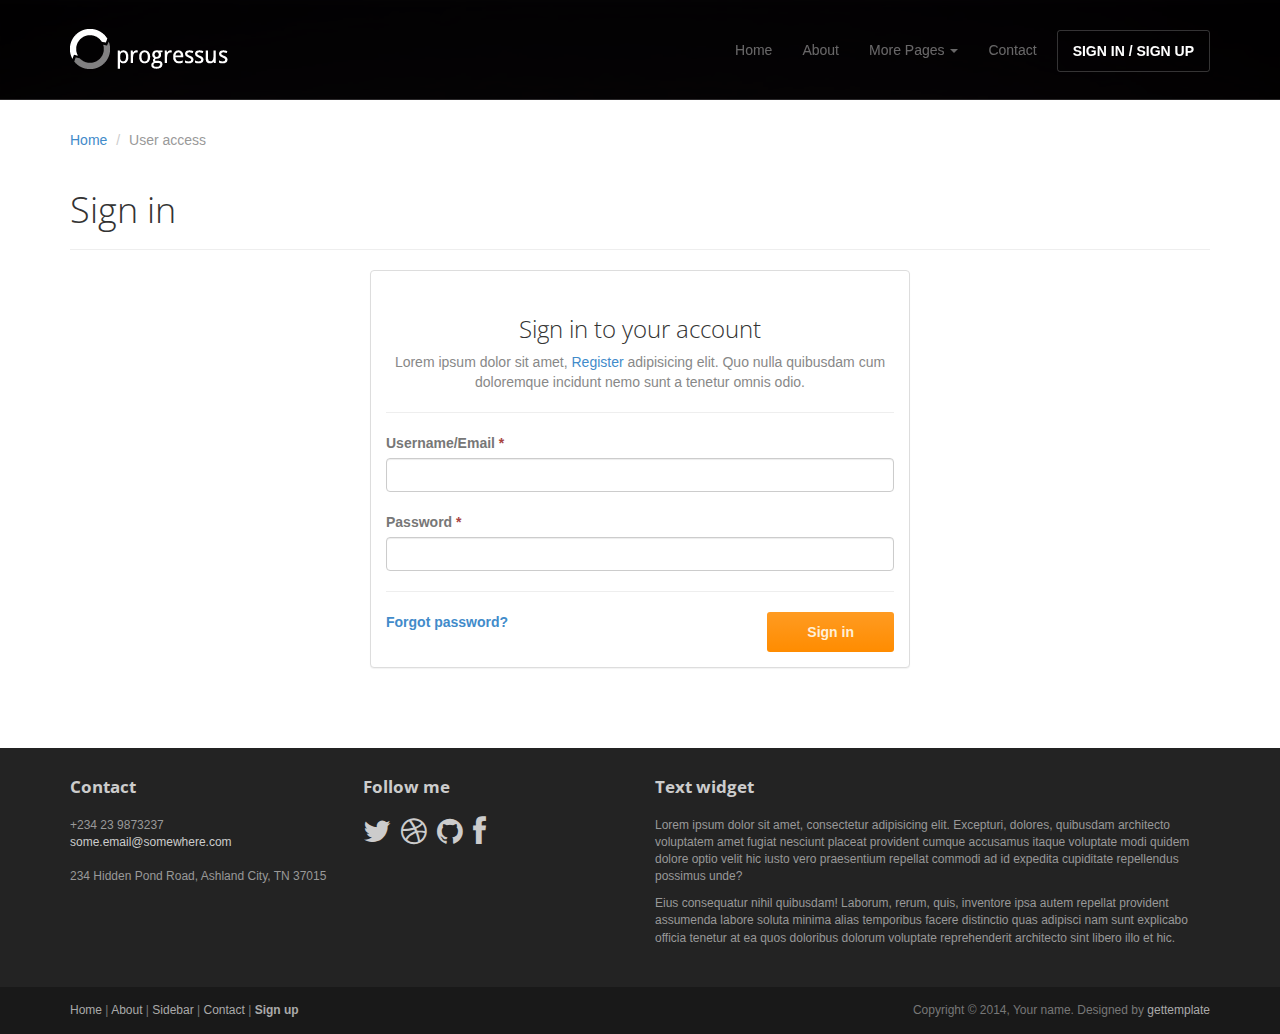
<file: signin.html>
<!DOCTYPE html>
<html lang="en">
<head>
	<meta charset="utf-8">
	<meta name="viewport"    content="width=device-width, initial-scale=1.0">
	<meta name="description" content="">
	<meta name="author"      content="Sergey Pozhilov (GetTemplate.com)">
	
	<title>Sign in - Progressus Bootstrap template</title>

	<link rel="shortcut icon" href="assets/images/gt_favicon.png">
	
	<link rel="stylesheet" media="screen" href="http://fonts.googleapis.com/css?family=Open+Sans:300,400,700">
	<link rel="stylesheet" href="assets/css/bootstrap.min.css">
	<link rel="stylesheet" href="assets/css/font-awesome.min.css">

	<!-- Custom styles for our template -->
	<link rel="stylesheet" href="assets/css/bootstrap-theme.css" media="screen" >
	<link rel="stylesheet" href="assets/css/main.css">

	<!-- HTML5 shim and Respond.js IE8 support of HTML5 elements and media queries -->
	<!--[if lt IE 9]>
	<script src="assets/js/html5shiv.js"></script>
	<script src="assets/js/respond.min.js"></script>
	<![endif]-->
</head>

<body>
	<!-- Fixed navbar -->
	<div class="navbar navbar-inverse navbar-fixed-top headroom" >
		<div class="container">
			<div class="navbar-header">
				<!-- Button for smallest screens -->
				<button type="button" class="navbar-toggle" data-toggle="collapse" data-target=".navbar-collapse"><span class="icon-bar"></span> <span class="icon-bar"></span> <span class="icon-bar"></span> </button>
				<a class="navbar-brand" href="index.html"><img src="assets/images/logo.png" alt="Progressus HTML5 template"></a>
			</div>
			<div class="navbar-collapse collapse">
				<ul class="nav navbar-nav pull-right">
					<li><a href="index.html">Home</a></li>
					<li><a href="about.html">About</a></li>
					<li class="dropdown">
						<a href="#" class="dropdown-toggle" data-toggle="dropdown">More Pages <b class="caret"></b></a>
						<ul class="dropdown-menu">
							<li><a href="sidebar-left.html">Left Sidebar</a></li>
							<li><a href="sidebar-right.html">Right Sidebar</a></li>
						</ul>
					</li>
					<li><a href="contact.html">Contact</a></li>
					<li class="active"><a class="btn" href="signin.html">SIGN IN / SIGN UP</a></li>
				</ul>
			</div><!--/.nav-collapse -->
		</div>
	</div> 
	<!-- /.navbar -->

	<header id="head" class="secondary"></header>

	<!-- container -->
	<div class="container">

		<ol class="breadcrumb">
			<li><a href="index.html">Home</a></li>
			<li class="active">User access</li>
		</ol>

		<div class="row">
			
			<!-- Article main content -->
			<article class="col-xs-12 maincontent">
				<header class="page-header">
					<h1 class="page-title">Sign in</h1>
				</header>
				
				<div class="col-md-6 col-md-offset-3 col-sm-8 col-sm-offset-2">
					<div class="panel panel-default">
						<div class="panel-body">
							<h3 class="thin text-center">Sign in to your account</h3>
							<p class="text-center text-muted">Lorem ipsum dolor sit amet, <a href="signup.html">Register</a> adipisicing elit. Quo nulla quibusdam cum doloremque incidunt nemo sunt a tenetur omnis odio. </p>
							<hr>
							
							<form>
								<div class="top-margin">
									<label>Username/Email <span class="text-danger">*</span></label>
									<input type="text" class="form-control">
								</div>
								<div class="top-margin">
									<label>Password <span class="text-danger">*</span></label>
									<input type="password" class="form-control">
								</div>

								<hr>

								<div class="row">
									<div class="col-lg-8">
										<b><a href="">Forgot password?</a></b>
									</div>
									<div class="col-lg-4 text-right">
										<button class="btn btn-action" type="submit">Sign in</button>
									</div>
								</div>
							</form>
						</div>
					</div>

				</div>
				
			</article>
			<!-- /Article -->

		</div>
	</div>	<!-- /container -->
	

	<footer id="footer" class="top-space">

		<div class="footer1">
			<div class="container">
				<div class="row">
					
					<div class="col-md-3 widget">
						<h3 class="widget-title">Contact</h3>
						<div class="widget-body">
							<p>+234 23 9873237<br>
								<a href="mailto:#">some.email@somewhere.com</a><br>
								<br>
								234 Hidden Pond Road, Ashland City, TN 37015
							</p>	
						</div>
					</div>

					<div class="col-md-3 widget">
						<h3 class="widget-title">Follow me</h3>
						<div class="widget-body">
							<p class="follow-me-icons clearfix">
								<a href=""><i class="fa fa-twitter fa-2"></i></a>
								<a href=""><i class="fa fa-dribbble fa-2"></i></a>
								<a href=""><i class="fa fa-github fa-2"></i></a>
								<a href=""><i class="fa fa-facebook fa-2"></i></a>
							</p>	
						</div>
					</div>

					<div class="col-md-6 widget">
						<h3 class="widget-title">Text widget</h3>
						<div class="widget-body">
							<p>Lorem ipsum dolor sit amet, consectetur adipisicing elit. Excepturi, dolores, quibusdam architecto voluptatem amet fugiat nesciunt placeat provident cumque accusamus itaque voluptate modi quidem dolore optio velit hic iusto vero praesentium repellat commodi ad id expedita cupiditate repellendus possimus unde?</p>
							<p>Eius consequatur nihil quibusdam! Laborum, rerum, quis, inventore ipsa autem repellat provident assumenda labore soluta minima alias temporibus facere distinctio quas adipisci nam sunt explicabo officia tenetur at ea quos doloribus dolorum voluptate reprehenderit architecto sint libero illo et hic.</p>
						</div>
					</div>

				</div> <!-- /row of widgets -->
			</div>
		</div>

		<div class="footer2">
			<div class="container">
				<div class="row">
					
					<div class="col-md-6 widget">
						<div class="widget-body">
							<p class="simplenav">
								<a href="#">Home</a> | 
								<a href="about.html">About</a> |
								<a href="sidebar-right.html">Sidebar</a> |
								<a href="contact.html">Contact</a> |
								<b><a href="signup.html">Sign up</a></b>
							</p>
						</div>
					</div>

					<div class="col-md-6 widget">
						<div class="widget-body">
							<p class="text-right">
								Copyright &copy; 2014, Your name. Designed by <a href="http://gettemplate.com/" rel="designer">gettemplate</a> 
							</p>
						</div>
					</div>

				</div> <!-- /row of widgets -->
			</div>
		</div>
	</footer>	
		




	<!-- JavaScript libs are placed at the end of the document so the pages load faster -->
	<script src="http://ajax.googleapis.com/ajax/libs/jquery/1.10.2/jquery.min.js"></script>
	<script src="http://netdna.bootstrapcdn.com/bootstrap/3.0.0/js/bootstrap.min.js"></script>
	<script src="assets/js/headroom.min.js"></script>
	<script src="assets/js/jQuery.headroom.min.js"></script>
	<script src="assets/js/template.js"></script>
</body>
</html>
</file>
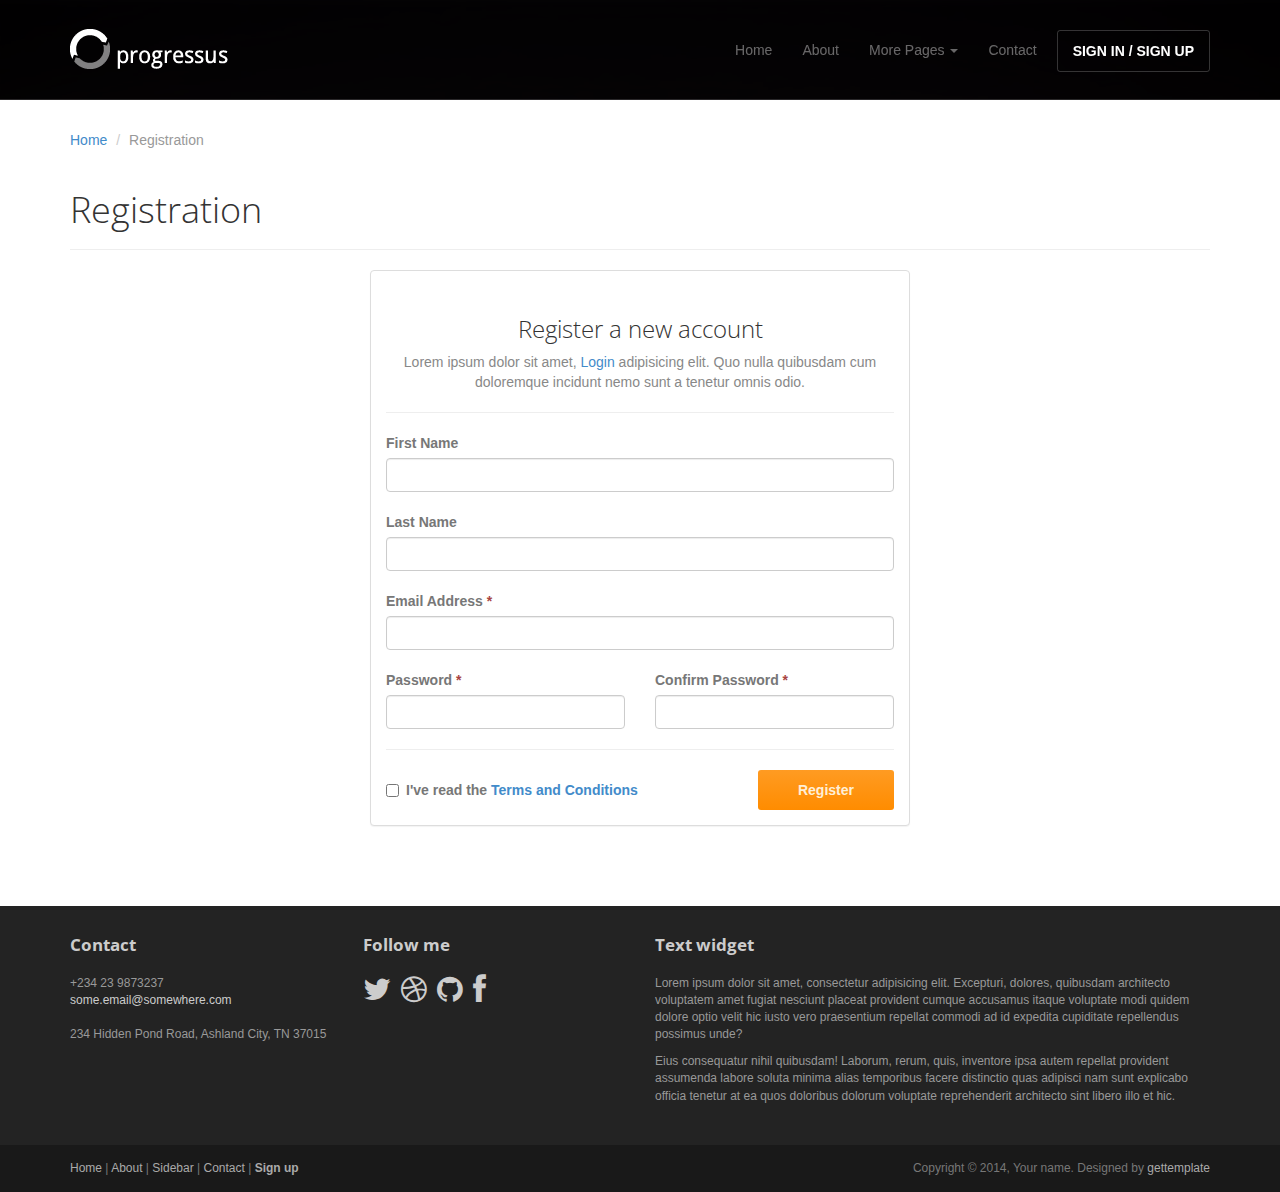
<file: signup.html>
<!DOCTYPE html>
<html lang="en">
<head>
	<meta charset="utf-8">
	<meta name="viewport"    content="width=device-width, initial-scale=1.0">
	<meta name="description" content="">
	<meta name="author"      content="Sergey Pozhilov (GetTemplate.com)">
	
	<title>Sign up - Progressus Bootstrap template</title>

	<link rel="shortcut icon" href="assets/images/gt_favicon.png">
	
	<link rel="stylesheet" media="screen" href="http://fonts.googleapis.com/css?family=Open+Sans:300,400,700">
	<link rel="stylesheet" href="assets/css/bootstrap.min.css">
	<link rel="stylesheet" href="assets/css/font-awesome.min.css">

	<!-- Custom styles for our template -->
	<link rel="stylesheet" href="assets/css/bootstrap-theme.css" media="screen" >
	<link rel="stylesheet" href="assets/css/main.css">

	<!-- HTML5 shim and Respond.js IE8 support of HTML5 elements and media queries -->
	<!--[if lt IE 9]>
	<script src="assets/js/html5shiv.js"></script>
	<script src="assets/js/respond.min.js"></script>
	<![endif]-->
</head>

<body>
	<!-- Fixed navbar -->
	<div class="navbar navbar-inverse navbar-fixed-top headroom" >
		<div class="container">
			<div class="navbar-header">
				<!-- Button for smallest screens -->
				<button type="button" class="navbar-toggle" data-toggle="collapse" data-target=".navbar-collapse"><span class="icon-bar"></span> <span class="icon-bar"></span> <span class="icon-bar"></span> </button>
				<a class="navbar-brand" href="index.html"><img src="assets/images/logo.png" alt="Progressus HTML5 template"></a>
			</div>
			<div class="navbar-collapse collapse">
				<ul class="nav navbar-nav pull-right">
					<li><a href="index.html">Home</a></li>
					<li><a href="about.html">About</a></li>
					<li class="dropdown">
						<a href="#" class="dropdown-toggle" data-toggle="dropdown">More Pages <b class="caret"></b></a>
						<ul class="dropdown-menu">
							<li><a href="sidebar-left.html">Left Sidebar</a></li>
							<li><a href="sidebar-right.html">Right Sidebar</a></li>
						</ul>
					</li>
					<li><a href="contact.html">Contact</a></li>
					<li class="active"><a class="btn" href="signin.html">SIGN IN / SIGN UP</a></li>
				</ul>
			</div><!--/.nav-collapse -->
		</div>
	</div> 
	<!-- /.navbar -->

	<header id="head" class="secondary"></header>

	<!-- container -->
	<div class="container">

		<ol class="breadcrumb">
			<li><a href="index.html">Home</a></li>
			<li class="active">Registration</li>
		</ol>

		<div class="row">
			
			<!-- Article main content -->
			<article class="col-xs-12 maincontent">
				<header class="page-header">
					<h1 class="page-title">Registration</h1>
				</header>
				
				<div class="col-md-6 col-md-offset-3 col-sm-8 col-sm-offset-2">
					<div class="panel panel-default">
						<div class="panel-body">
							<h3 class="thin text-center">Register a new account</h3>
							<p class="text-center text-muted">Lorem ipsum dolor sit amet, <a href="signin.html">Login</a> adipisicing elit. Quo nulla quibusdam cum doloremque incidunt nemo sunt a tenetur omnis odio. </p>
							<hr>

							<form>
								<div class="top-margin">
									<label>First Name</label>
									<input type="text" class="form-control">
								</div>
								<div class="top-margin">
									<label>Last Name</label>
									<input type="text" class="form-control">
								</div>
								<div class="top-margin">
									<label>Email Address <span class="text-danger">*</span></label>
									<input type="text" class="form-control">
								</div>

								<div class="row top-margin">
									<div class="col-sm-6">
										<label>Password <span class="text-danger">*</span></label>
										<input type="text" class="form-control">
									</div>
									<div class="col-sm-6">
										<label>Confirm Password <span class="text-danger">*</span></label>
										<input type="text" class="form-control">
									</div>
								</div>

								<hr>

								<div class="row">
									<div class="col-lg-8">
										<label class="checkbox">
											<input type="checkbox"> 
											I've read the <a href="page_terms.html">Terms and Conditions</a>
										</label>                        
									</div>
									<div class="col-lg-4 text-right">
										<button class="btn btn-action" type="submit">Register</button>
									</div>
								</div>
							</form>
						</div>
					</div>

				</div>
				
			</article>
			<!-- /Article -->

		</div>
	</div>	<!-- /container -->
	

	<footer id="footer" class="top-space">

		<div class="footer1">
			<div class="container">
				<div class="row">
					
					<div class="col-md-3 widget">
						<h3 class="widget-title">Contact</h3>
						<div class="widget-body">
							<p>+234 23 9873237<br>
								<a href="mailto:#">some.email@somewhere.com</a><br>
								<br>
								234 Hidden Pond Road, Ashland City, TN 37015
							</p>	
						</div>
					</div>

					<div class="col-md-3 widget">
						<h3 class="widget-title">Follow me</h3>
						<div class="widget-body">
							<p class="follow-me-icons clearfix">
								<a href=""><i class="fa fa-twitter fa-2"></i></a>
								<a href=""><i class="fa fa-dribbble fa-2"></i></a>
								<a href=""><i class="fa fa-github fa-2"></i></a>
								<a href=""><i class="fa fa-facebook fa-2"></i></a>
							</p>	
						</div>
					</div>

					<div class="col-md-6 widget">
						<h3 class="widget-title">Text widget</h3>
						<div class="widget-body">
							<p>Lorem ipsum dolor sit amet, consectetur adipisicing elit. Excepturi, dolores, quibusdam architecto voluptatem amet fugiat nesciunt placeat provident cumque accusamus itaque voluptate modi quidem dolore optio velit hic iusto vero praesentium repellat commodi ad id expedita cupiditate repellendus possimus unde?</p>
							<p>Eius consequatur nihil quibusdam! Laborum, rerum, quis, inventore ipsa autem repellat provident assumenda labore soluta minima alias temporibus facere distinctio quas adipisci nam sunt explicabo officia tenetur at ea quos doloribus dolorum voluptate reprehenderit architecto sint libero illo et hic.</p>
						</div>
					</div>

				</div> <!-- /row of widgets -->
			</div>
		</div>

		<div class="footer2">
			<div class="container">
				<div class="row">
					
					<div class="col-md-6 widget">
						<div class="widget-body">
							<p class="simplenav">
								<a href="#">Home</a> | 
								<a href="about.html">About</a> |
								<a href="sidebar-right.html">Sidebar</a> |
								<a href="contact.html">Contact</a> |
								<b><a href="signup.html">Sign up</a></b>
							</p>
						</div>
					</div>

					<div class="col-md-6 widget">
						<div class="widget-body">
							<p class="text-right">
								Copyright &copy; 2014, Your name. Designed by <a href="http://gettemplate.com/" rel="designer">gettemplate</a> 
							</p>
						</div>
					</div>

				</div> <!-- /row of widgets -->
			</div>
		</div>
	</footer>	
		




	<!-- JavaScript libs are placed at the end of the document so the pages load faster -->
	<script src="http://ajax.googleapis.com/ajax/libs/jquery/1.10.2/jquery.min.js"></script>
	<script src="http://netdna.bootstrapcdn.com/bootstrap/3.0.0/js/bootstrap.min.js"></script>
	<script src="assets/js/headroom.min.js"></script>
	<script src="assets/js/jQuery.headroom.min.js"></script>
	<script src="assets/js/template.js"></script>
</body>
</html>
</file>
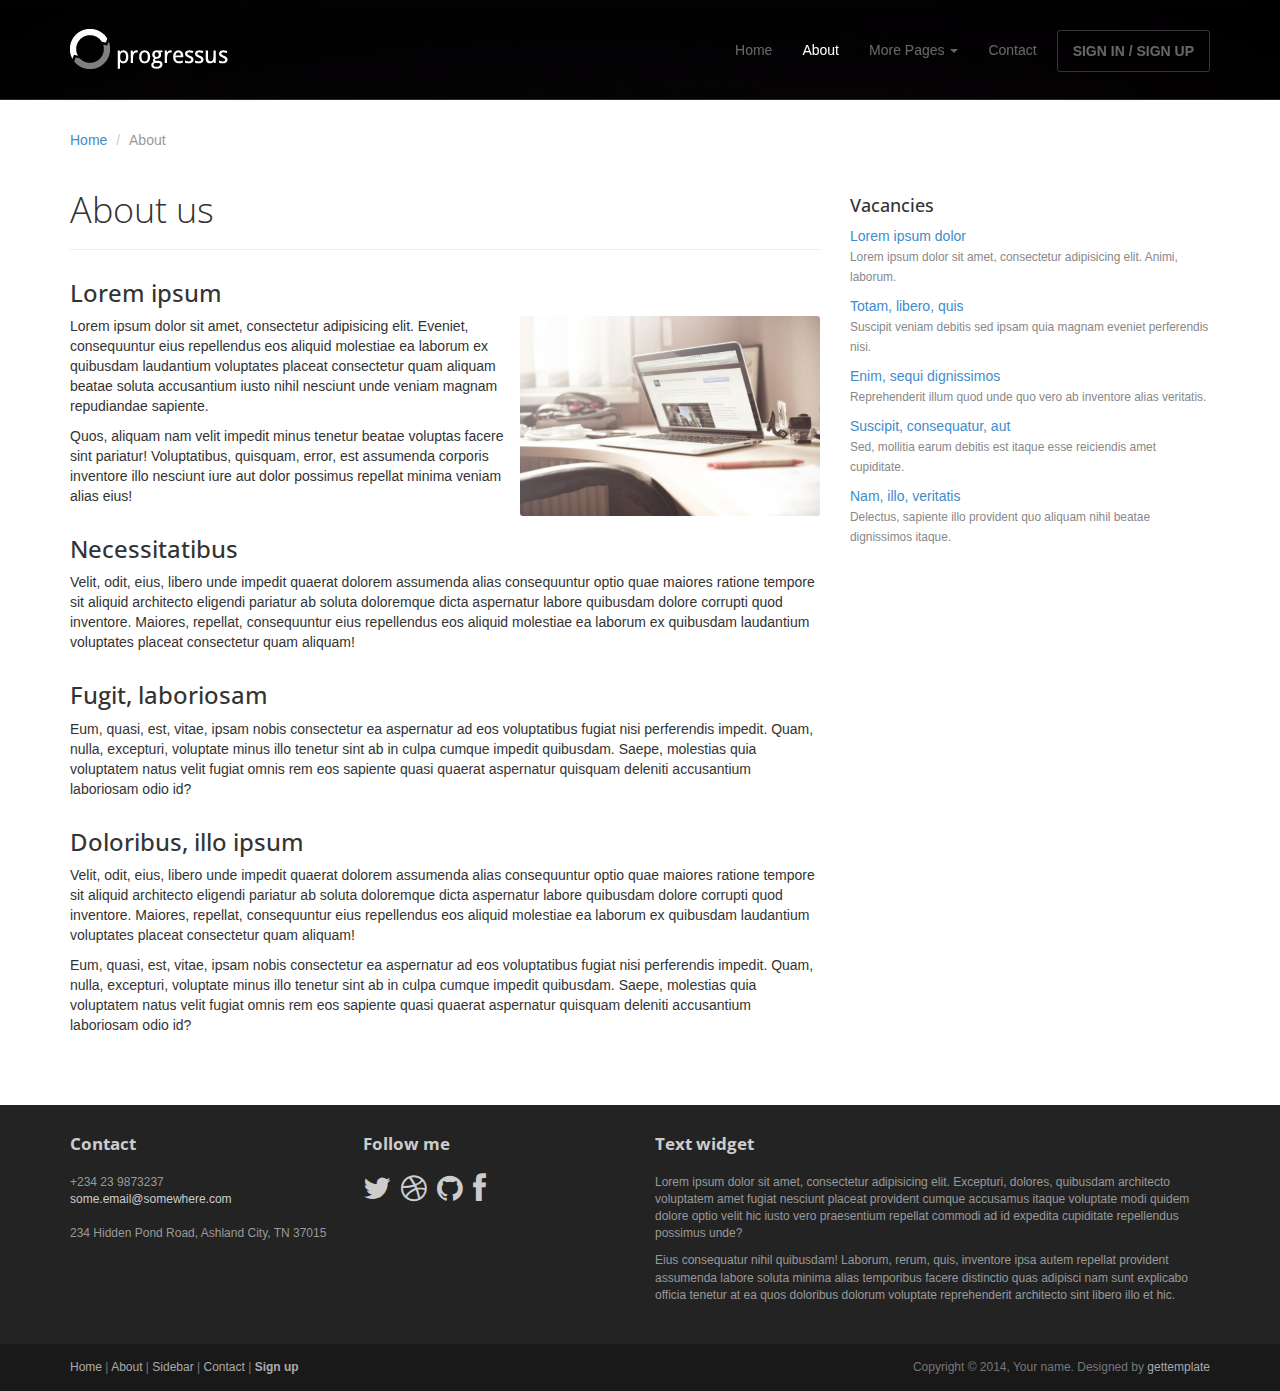
<file: 1062-BCC-G12/about.html>
<!DOCTYPE html>
<html lang="en">
<head>
	<meta charset="utf-8">
	<meta name="viewport"    content="width=device-width, initial-scale=1.0">
	<meta name="description" content="">
	<meta name="author"      content="Sergey Pozhilov (GetTemplate.com)">
	
	<title>About - Progressus Bootstrap template</title>

	<link rel="shortcut icon" href="assets/images/gt_favicon.png">
	
	<link rel="stylesheet" media="screen" href="http://fonts.googleapis.com/css?family=Open+Sans:300,400,700">
	<link rel="stylesheet" href="assets/css/bootstrap.min.css">
	<link rel="stylesheet" href="assets/css/font-awesome.min.css">

	<!-- Custom styles for our template -->
	<link rel="stylesheet" href="assets/css/bootstrap-theme.css" media="screen" >
	<link rel="stylesheet" href="assets/css/main.css">

	<!-- HTML5 shim and Respond.js IE8 support of HTML5 elements and media queries -->
	<!--[if lt IE 9]>
	<script src="assets/js/html5shiv.js"></script>
	<script src="assets/js/respond.min.js"></script>
	<![endif]-->
</head>

<body>
	<!-- Fixed navbar -->
	<div class="navbar navbar-inverse navbar-fixed-top headroom" >
		<div class="container">
			<div class="navbar-header">
				<!-- Button for smallest screens -->
				<button type="button" class="navbar-toggle" data-toggle="collapse" data-target=".navbar-collapse"><span class="icon-bar"></span> <span class="icon-bar"></span> <span class="icon-bar"></span> </button>
				<a class="navbar-brand" href="index.html"><img src="assets/images/logo.png" alt="Progressus HTML5 template"></a>
			</div>
			<div class="navbar-collapse collapse">
				<ul class="nav navbar-nav pull-right">
					<li><a href="index.html">Home</a></li>
					<li class="active"><a href="about.html">About</a></li>
					<li class="dropdown">
						<a href="#" class="dropdown-toggle" data-toggle="dropdown">More Pages <b class="caret"></b></a>
						<ul class="dropdown-menu">
							<li><a href="sidebar-left.html">Left Sidebar</a></li>
							<li><a href="sidebar-right.html">Right Sidebar</a></li>
						</ul>
					</li>
					<li><a href="contact.html">Contact</a></li>
					<li><a class="btn" href="signin.html">SIGN IN / SIGN UP</a></li>
				</ul>
			</div><!--/.nav-collapse -->
		</div>
	</div> 
	<!-- /.navbar -->

	<header id="head" class="secondary"></header>

	<!-- container -->
	<div class="container">

		<ol class="breadcrumb">
			<li><a href="index.html">Home</a></li>
			<li class="active">About</li>
		</ol>

		<div class="row">
			
			<!-- Article main content -->
			<article class="col-sm-8 maincontent">
				<header class="page-header">
					<h1 class="page-title">About us</h1>
				</header>
				<h3>Lorem ipsum</h3>
				<p><img src="assets/images/mac.jpg" alt="" class="img-rounded pull-right" width="300" > Lorem ipsum dolor sit amet, consectetur adipisicing elit. Eveniet, consequuntur eius repellendus eos aliquid molestiae ea laborum ex quibusdam laudantium voluptates placeat consectetur quam aliquam beatae soluta accusantium iusto nihil nesciunt unde veniam magnam repudiandae sapiente.</p>
				<p>Quos, aliquam nam velit impedit minus tenetur beatae voluptas facere sint pariatur! Voluptatibus, quisquam, error, est assumenda corporis inventore illo nesciunt iure aut dolor possimus repellat minima veniam alias eius!</p>
				<h3>Necessitatibus</h3>
				<p>Velit, odit, eius, libero unde impedit quaerat dolorem assumenda alias consequuntur optio quae maiores ratione tempore sit aliquid architecto eligendi pariatur ab soluta doloremque dicta aspernatur labore quibusdam dolore corrupti quod inventore. Maiores, repellat, consequuntur eius repellendus eos aliquid molestiae ea laborum ex quibusdam laudantium voluptates placeat consectetur quam aliquam!</p>
				<h3>Fugit, laboriosam</h3>
				<p>Eum, quasi, est, vitae, ipsam nobis consectetur ea aspernatur ad eos voluptatibus fugiat nisi perferendis impedit. Quam, nulla, excepturi, voluptate minus illo tenetur sint ab in culpa cumque impedit quibusdam. Saepe, molestias quia voluptatem natus velit fugiat omnis rem eos sapiente quasi quaerat aspernatur quisquam deleniti accusantium laboriosam odio id?</p>
				<h3>Doloribus, illo ipsum</h3>
				<p>Velit, odit, eius, libero unde impedit quaerat dolorem assumenda alias consequuntur optio quae maiores ratione tempore sit aliquid architecto eligendi pariatur ab soluta doloremque dicta aspernatur labore quibusdam dolore corrupti quod inventore. Maiores, repellat, consequuntur eius repellendus eos aliquid molestiae ea laborum ex quibusdam laudantium voluptates placeat consectetur quam aliquam!</p>
				<p>Eum, quasi, est, vitae, ipsam nobis consectetur ea aspernatur ad eos voluptatibus fugiat nisi perferendis impedit. Quam, nulla, excepturi, voluptate minus illo tenetur sint ab in culpa cumque impedit quibusdam. Saepe, molestias quia voluptatem natus velit fugiat omnis rem eos sapiente quasi quaerat aspernatur quisquam deleniti accusantium laboriosam odio id?</p>
				
			</article>
			<!-- /Article -->
			
			<!-- Sidebar -->
			<aside class="col-sm-4 sidebar sidebar-right">

				<div class="widget">
					<h4>Vacancies</h4>
					<ul class="list-unstyled list-spaces">
						<li><a href="">Lorem ipsum dolor</a><br><span class="small text-muted">Lorem ipsum dolor sit amet, consectetur adipisicing elit. Animi, laborum.</span></li>
						<li><a href="">Totam, libero, quis</a><br><span class="small text-muted">Suscipit veniam debitis sed ipsam quia magnam eveniet perferendis nisi.</span></li>
						<li><a href="">Enim, sequi dignissimos</a><br><span class="small text-muted">Reprehenderit illum quod unde quo vero ab inventore alias veritatis.</span></li>
						<li><a href="">Suscipit, consequatur, aut</a><br><span class="small text-muted">Sed, mollitia earum debitis est itaque esse reiciendis amet cupiditate.</span></li>
						<li><a href="">Nam, illo, veritatis</a><br><span class="small text-muted">Delectus, sapiente illo provident quo aliquam nihil beatae dignissimos itaque.</span></li>
					</ul>
				</div>

			</aside>
			<!-- /Sidebar -->

		</div>
	</div>	<!-- /container -->
	

	<footer id="footer" class="top-space">

		<div class="footer1">
			<div class="container">
				<div class="row">
					
					<div class="col-md-3 widget">
						<h3 class="widget-title">Contact</h3>
						<div class="widget-body">
							<p>+234 23 9873237<br>
								<a href="mailto:#">some.email@somewhere.com</a><br>
								<br>
								234 Hidden Pond Road, Ashland City, TN 37015
							</p>	
						</div>
					</div>

					<div class="col-md-3 widget">
						<h3 class="widget-title">Follow me</h3>
						<div class="widget-body">
							<p class="follow-me-icons clearfix">
								<a href=""><i class="fa fa-twitter fa-2"></i></a>
								<a href=""><i class="fa fa-dribbble fa-2"></i></a>
								<a href=""><i class="fa fa-github fa-2"></i></a>
								<a href=""><i class="fa fa-facebook fa-2"></i></a>
							</p>	
						</div>
					</div>

					<div class="col-md-6 widget">
						<h3 class="widget-title">Text widget</h3>
						<div class="widget-body">
							<p>Lorem ipsum dolor sit amet, consectetur adipisicing elit. Excepturi, dolores, quibusdam architecto voluptatem amet fugiat nesciunt placeat provident cumque accusamus itaque voluptate modi quidem dolore optio velit hic iusto vero praesentium repellat commodi ad id expedita cupiditate repellendus possimus unde?</p>
							<p>Eius consequatur nihil quibusdam! Laborum, rerum, quis, inventore ipsa autem repellat provident assumenda labore soluta minima alias temporibus facere distinctio quas adipisci nam sunt explicabo officia tenetur at ea quos doloribus dolorum voluptate reprehenderit architecto sint libero illo et hic.</p>
						</div>
					</div>

				</div> <!-- /row of widgets -->
			</div>
		</div>

		<div class="footer2">
			<div class="container">
				<div class="row">
					
					<div class="col-md-6 widget">
						<div class="widget-body">
							<p class="simplenav">
								<a href="#">Home</a> | 
								<a href="about.html">About</a> |
								<a href="sidebar-right.html">Sidebar</a> |
								<a href="contact.html">Contact</a> |
								<b><a href="signup.html">Sign up</a></b>
							</p>
						</div>
					</div>

					<div class="col-md-6 widget">
						<div class="widget-body">
							<p class="text-right">
								Copyright &copy; 2014, Your name. Designed by <a href="http://gettemplate.com/" rel="designer">gettemplate</a> 
							</p>
						</div>
					</div>

				</div> <!-- /row of widgets -->
			</div>
		</div>
	</footer>	
		




	<!-- JavaScript libs are placed at the end of the document so the pages load faster -->
	<script src="http://ajax.googleapis.com/ajax/libs/jquery/1.10.2/jquery.min.js"></script>
	<script src="http://netdna.bootstrapcdn.com/bootstrap/3.0.0/js/bootstrap.min.js"></script>
	<script src="assets/js/headroom.min.js"></script>
	<script src="assets/js/jQuery.headroom.min.js"></script>
	<script src="assets/js/template.js"></script>
</body>
</html>
</file>
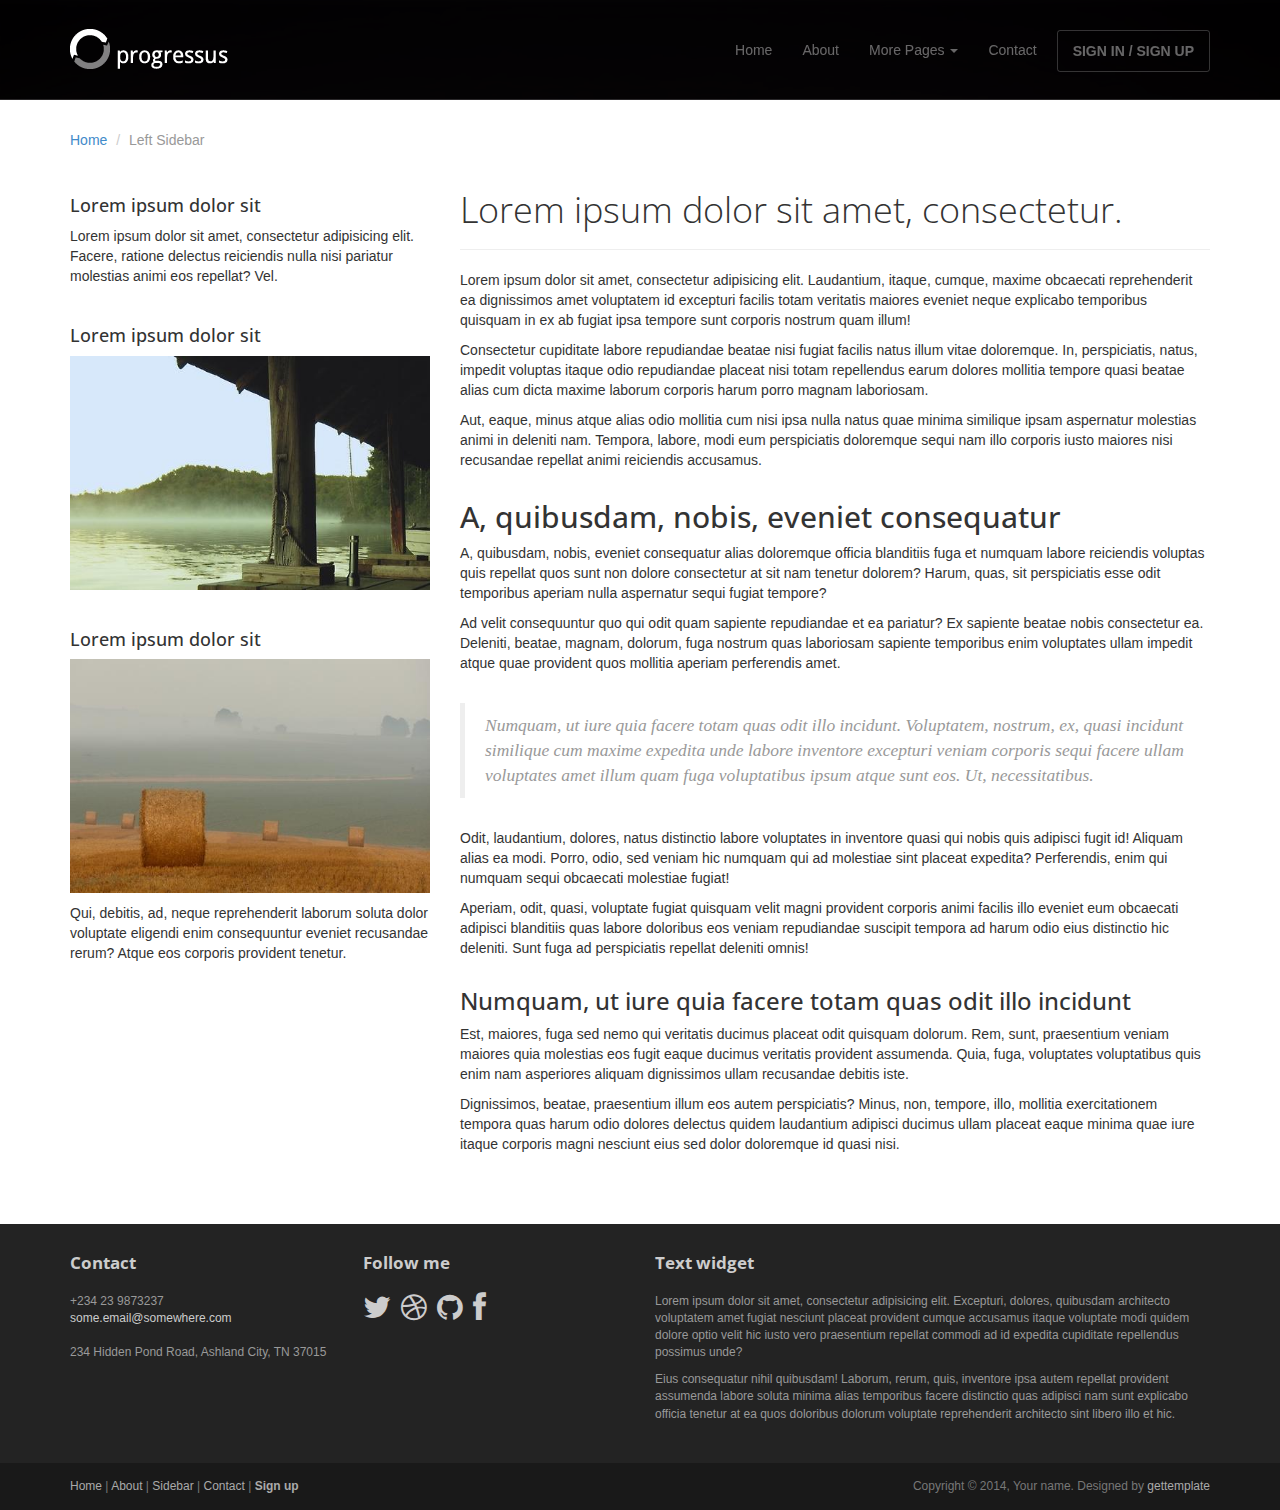
<file: 1062-BCC-G12/sidebar-left.html>
<!DOCTYPE html>
<html lang="en">
<head>
	<meta charset="utf-8">
	<meta name="viewport"    content="width=device-width, initial-scale=1.0">
	<meta name="description" content="">
	<meta name="author"      content="Sergey Pozhilov (GetTemplate.com)">
	
	<title>Left Sidebar template - Progressus Bootstrap template</title>

	<link rel="shortcut icon" href="assets/images/gt_favicon.png">
	
	<link rel="stylesheet" media="screen" href="http://fonts.googleapis.com/css?family=Open+Sans:300,400,700">
	<link rel="stylesheet" href="assets/css/bootstrap.min.css">
	<link rel="stylesheet" href="assets/css/font-awesome.min.css">

	<!-- Custom styles for our template -->
	<link rel="stylesheet" href="assets/css/bootstrap-theme.css" media="screen" >
	<link rel="stylesheet" href="assets/css/main.css">

	<!-- HTML5 shim and Respond.js IE8 support of HTML5 elements and media queries -->
	<!--[if lt IE 9]>
	<script src="assets/js/html5shiv.js"></script>
	<script src="assets/js/respond.min.js"></script>
	<![endif]-->
</head>

<body>
	<!-- Fixed navbar -->
	<div class="navbar navbar-inverse navbar-fixed-top headroom" >
		<div class="container">
			<div class="navbar-header">
				<!-- Button for smallest screens -->
				<button type="button" class="navbar-toggle" data-toggle="collapse" data-target=".navbar-collapse"><span class="icon-bar"></span> <span class="icon-bar"></span> <span class="icon-bar"></span> </button>
				<a class="navbar-brand" href="index.html"><img src="assets/images/logo.png" alt="Progressus HTML5 template"></a>
			</div>
			<div class="navbar-collapse collapse">
				<ul class="nav navbar-nav pull-right">
					<li><a href="index.html">Home</a></li>
					<li><a href="about.html">About</a></li>
					<li class="dropdown">
						<a href="#" class="dropdown-toggle" data-toggle="dropdown">More Pages <b class="caret"></b></a>
						<ul class="dropdown-menu">
							<li class="active"><a href="sidebar-left.html">Left Sidebar</a></li>
							<li><a href="sidebar-right.html">Right Sidebar</a></li>
						</ul>
					</li>
					<li><a href="contact.html">Contact</a></li>
					<li><a class="btn" href="signin.html">SIGN IN / SIGN UP</a></li>
				</ul>
			</div><!--/.nav-collapse -->
		</div>
	</div> 
	<!-- /.navbar -->

	<header id="head" class="secondary"></header>

	<!-- container -->
	<div class="container">
		
		<ol class="breadcrumb">
			<li><a href="index.html">Home</a></li>
			<li class="active">Left Sidebar</li>
		</ol>

		<div class="row">
			
			<!-- Sidebar -->
			<aside class="col-md-4 sidebar sidebar-left">

				<div class="row widget">
					<div class="col-xs-12">
						<h4>Lorem ipsum dolor sit</h4>
						<p>Lorem ipsum dolor sit amet, consectetur adipisicing elit. Facere, ratione delectus reiciendis nulla nisi pariatur molestias animi eos repellat? Vel.</p>
					</div>
				</div>
				<div class="row widget">
					<div class="col-xs-12">
						<h4>Lorem ipsum dolor sit</h4>
						<p><img src="assets/images/1.jpg" alt=""></p>
					</div>
				</div>
				<div class="row widget">
					<div class="col-xs-12">
						<h4>Lorem ipsum dolor sit</h4>
						<p><img src="assets/images/2.jpg" alt=""></p>
						<p>Qui, debitis, ad, neque reprehenderit laborum soluta dolor voluptate eligendi enim consequuntur eveniet recusandae rerum? Atque eos corporis provident tenetur.</p>
					</div>
				</div>

			</aside>
			<!-- /Sidebar -->

			<!-- Article main content -->
			<article class="col-md-8 maincontent">
				<header class="page-header">
					<h1 class="page-title">Lorem ipsum dolor sit amet, consectetur.</h1>
				</header>
				<p>Lorem ipsum dolor sit amet, consectetur adipisicing elit. Laudantium, itaque, cumque, maxime obcaecati reprehenderit ea dignissimos amet voluptatem id excepturi facilis totam veritatis maiores eveniet neque explicabo temporibus quisquam in ex ab fugiat ipsa tempore sunt corporis nostrum quam illum!</p>
				<p>Consectetur cupiditate labore repudiandae beatae nisi fugiat facilis natus illum vitae doloremque. In, perspiciatis, natus, impedit voluptas itaque odio repudiandae placeat nisi totam repellendus earum dolores mollitia tempore quasi beatae alias cum dicta maxime laborum corporis harum porro magnam laboriosam.</p>
				<p>Aut, eaque, minus atque alias odio mollitia cum nisi ipsa nulla natus quae minima similique ipsam aspernatur molestias animi in deleniti nam. Tempora, labore, modi eum perspiciatis doloremque sequi nam illo corporis iusto maiores nisi recusandae repellat animi reiciendis accusamus.</p>

				<h2>A, quibusdam, nobis, eveniet consequatur</h2>
				<p>A, quibusdam, nobis, eveniet consequatur alias doloremque officia blanditiis fuga et numquam labore reiciendis voluptas quis repellat quos sunt non dolore consectetur at sit nam tenetur dolorem? Harum, quas, sit perspiciatis esse odit temporibus aperiam nulla aspernatur sequi fugiat tempore?</p>
				<p>Ad velit consequuntur quo qui odit quam sapiente repudiandae et ea pariatur? Ex sapiente beatae nobis consectetur ea. Deleniti, beatae, magnam, dolorum, fuga nostrum quas laboriosam sapiente temporibus enim voluptates ullam impedit atque quae provident quos mollitia aperiam perferendis amet.</p>

				<blockquote>Numquam, ut iure quia facere totam quas odit illo incidunt. Voluptatem, nostrum, ex, quasi incidunt similique cum maxime expedita unde labore inventore excepturi veniam corporis sequi facere ullam voluptates amet illum quam fuga voluptatibus ipsum atque sunt eos. Ut, necessitatibus.</blockquote>
				<p>Odit, laudantium, dolores, natus distinctio labore voluptates in inventore quasi qui nobis quis adipisci fugit id! Aliquam alias ea modi. Porro, odio, sed veniam hic numquam qui ad molestiae sint placeat expedita? Perferendis, enim qui numquam sequi obcaecati molestiae fugiat!</p>
				<p>Aperiam, odit, quasi, voluptate fugiat quisquam velit magni provident corporis animi facilis illo eveniet eum obcaecati adipisci blanditiis quas labore doloribus eos veniam repudiandae suscipit tempora ad harum odio eius distinctio hic deleniti. Sunt fuga ad perspiciatis repellat deleniti omnis!</p>

				<h3>Numquam, ut iure quia facere totam quas odit illo incidunt</h3>
				<p>Est, maiores, fuga sed nemo qui veritatis ducimus placeat odit quisquam dolorum. Rem, sunt, praesentium veniam maiores quia molestias eos fugit eaque ducimus veritatis provident assumenda. Quia, fuga, voluptates voluptatibus quis enim nam asperiores aliquam dignissimos ullam recusandae debitis iste.</p>
				<p>Dignissimos, beatae, praesentium illum eos autem perspiciatis? Minus, non, tempore, illo, mollitia exercitationem tempora quas harum odio dolores delectus quidem laudantium adipisci ducimus ullam placeat eaque minima quae iure itaque corporis magni nesciunt eius sed dolor doloremque id quasi nisi.</p>
			</article>
			<!-- /Article -->

		</div>
	</div>	<!-- /container -->
	

	<footer id="footer" class="top-space">

		<div class="footer1">
			<div class="container">
				<div class="row">
					
					<div class="col-md-3 widget">
						<h3 class="widget-title">Contact</h3>
						<div class="widget-body">
							<p>+234 23 9873237<br>
								<a href="mailto:#">some.email@somewhere.com</a><br>
								<br>
								234 Hidden Pond Road, Ashland City, TN 37015
							</p>	
						</div>
					</div>

					<div class="col-md-3 widget">
						<h3 class="widget-title">Follow me</h3>
						<div class="widget-body">
							<p class="follow-me-icons">
								<a href=""><i class="fa fa-twitter fa-2"></i></a>
								<a href=""><i class="fa fa-dribbble fa-2"></i></a>
								<a href=""><i class="fa fa-github fa-2"></i></a>
								<a href=""><i class="fa fa-facebook fa-2"></i></a>
							</p>	
						</div>
					</div>

					<div class="col-md-6 widget">
						<h3 class="widget-title">Text widget</h3>
						<div class="widget-body">
							<p>Lorem ipsum dolor sit amet, consectetur adipisicing elit. Excepturi, dolores, quibusdam architecto voluptatem amet fugiat nesciunt placeat provident cumque accusamus itaque voluptate modi quidem dolore optio velit hic iusto vero praesentium repellat commodi ad id expedita cupiditate repellendus possimus unde?</p>
							<p>Eius consequatur nihil quibusdam! Laborum, rerum, quis, inventore ipsa autem repellat provident assumenda labore soluta minima alias temporibus facere distinctio quas adipisci nam sunt explicabo officia tenetur at ea quos doloribus dolorum voluptate reprehenderit architecto sint libero illo et hic.</p>
						</div>
					</div>

				</div> <!-- /row of widgets -->
			</div>
		</div>

		<div class="footer2">
			<div class="container">
				<div class="row">
					
					<div class="col-md-6 widget">
						<div class="widget-body">
							<p class="simplenav">
								<a href="#">Home</a> | 
								<a href="about.html">About</a> |
								<a href="sidebar-right.html">Sidebar</a> |
								<a href="contact.html">Contact</a> |
								<b><a href="signup.html">Sign up</a></b>
							</p>
						</div>
					</div>

					<div class="col-md-6 widget">
						<div class="widget-body">
							<p class="text-right">
								Copyright &copy; 2014, Your name. Designed by <a href="http://gettemplate.com/" rel="designer">gettemplate</a> 
							</p>
						</div>
					</div>

				</div> <!-- /row of widgets -->
			</div>
		</div>
	</footer>	
		




	<!-- JavaScript libs are placed at the end of the document so the pages load faster -->
	<script src="http://ajax.googleapis.com/ajax/libs/jquery/1.10.2/jquery.min.js"></script>
	<script src="http://netdna.bootstrapcdn.com/bootstrap/3.0.0/js/bootstrap.min.js"></script>
	<script src="assets/js/headroom.min.js"></script>
	<script src="assets/js/jQuery.headroom.min.js"></script>
	<script src="assets/js/template.js"></script>
</body>
</html>
</file>
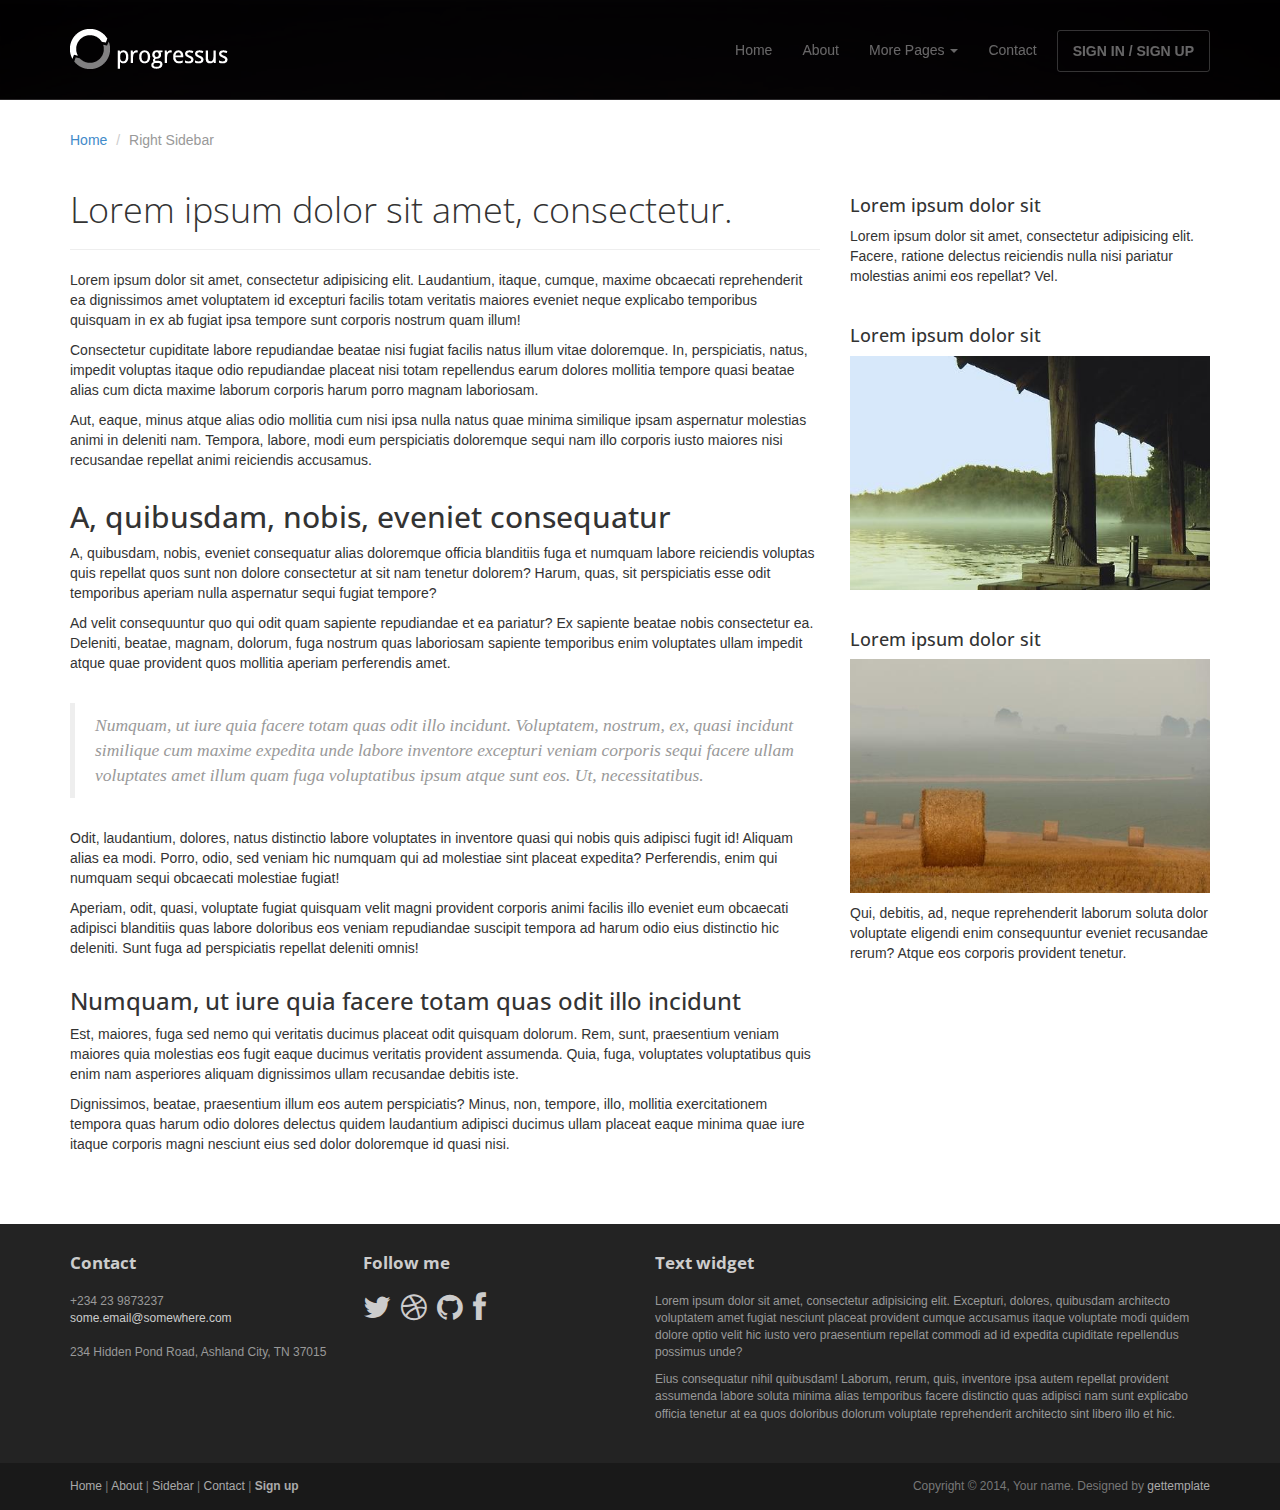
<file: 1062-BCC-G12/sidebar-right.html>
<!DOCTYPE html>
<html lang="en">
<head>
	<meta charset="utf-8">
	<meta name="viewport"    content="width=device-width, initial-scale=1.0">
	<meta name="description" content="">
	<meta name="author"      content="Sergey Pozhilov (GetTemplate.com)">
	
	<title>Right Sidebar template - Progressus Bootstrap template</title>

	<link rel="shortcut icon" href="assets/images/gt_favicon.png">
	
	<link rel="stylesheet" media="screen" href="http://fonts.googleapis.com/css?family=Open+Sans:300,400,700">
	<link rel="stylesheet" href="assets/css/bootstrap.min.css">
	<link rel="stylesheet" href="assets/css/font-awesome.min.css">

	<!-- Custom styles for our template -->
	<link rel="stylesheet" href="assets/css/bootstrap-theme.css" media="screen" >
	<link rel="stylesheet" href="assets/css/main.css">

	<!-- HTML5 shim and Respond.js IE8 support of HTML5 elements and media queries -->
	<!--[if lt IE 9]>
	<script src="assets/js/html5shiv.js"></script>
	<script src="assets/js/respond.min.js"></script>
	<![endif]-->
</head>

<body>
	<!-- Fixed navbar -->
	<div class="navbar navbar-inverse navbar-fixed-top headroom" >
		<div class="container">
			<div class="navbar-header">
				<!-- Button for smallest screens -->
				<button type="button" class="navbar-toggle" data-toggle="collapse" data-target=".navbar-collapse"><span class="icon-bar"></span> <span class="icon-bar"></span> <span class="icon-bar"></span> </button>
				<a class="navbar-brand" href="index.html"><img src="assets/images/logo.png" alt="Progressus HTML5 template"></a>
			</div>
			<div class="navbar-collapse collapse">
				<ul class="nav navbar-nav pull-right">
					<li><a href="index.html">Home</a></li>
					<li><a href="about.html">About</a></li>
					<li class="dropdown">
						<a href="#" class="dropdown-toggle" data-toggle="dropdown">More Pages <b class="caret"></b></a>
						<ul class="dropdown-menu">
							<li><a href="sidebar-left.html">Left Sidebar</a></li>
							<li class="active"><a href="sidebar-right.html">Right Sidebar</a></li>
						</ul>
					</li>
					<li><a href="contact.html">Contact</a></li>
					<li><a class="btn" href="signin.html">SIGN IN / SIGN UP</a></li>
				</ul>
			</div><!--/.nav-collapse -->
		</div>
	</div> 
	<!-- /.navbar -->

	<header id="head" class="secondary"></header>

	<!-- container -->
	<div class="container">

		<ol class="breadcrumb">
			<li><a href="index.html">Home</a></li>
			<li class="active">Right Sidebar</li>
		</ol>

		<div class="row">
			
			<!-- Article main content -->
			<article class="col-md-8 maincontent">
				<header class="page-header">
					<h1 class="page-title">Lorem ipsum dolor sit amet, consectetur.</h1>
				</header>
				<p>Lorem ipsum dolor sit amet, consectetur adipisicing elit. Laudantium, itaque, cumque, maxime obcaecati reprehenderit ea dignissimos amet voluptatem id excepturi facilis totam veritatis maiores eveniet neque explicabo temporibus quisquam in ex ab fugiat ipsa tempore sunt corporis nostrum quam illum!</p>
				<p>Consectetur cupiditate labore repudiandae beatae nisi fugiat facilis natus illum vitae doloremque. In, perspiciatis, natus, impedit voluptas itaque odio repudiandae placeat nisi totam repellendus earum dolores mollitia tempore quasi beatae alias cum dicta maxime laborum corporis harum porro magnam laboriosam.</p>
				<p>Aut, eaque, minus atque alias odio mollitia cum nisi ipsa nulla natus quae minima similique ipsam aspernatur molestias animi in deleniti nam. Tempora, labore, modi eum perspiciatis doloremque sequi nam illo corporis iusto maiores nisi recusandae repellat animi reiciendis accusamus.</p>

				<h2>A, quibusdam, nobis, eveniet consequatur</h2>
				<p>A, quibusdam, nobis, eveniet consequatur alias doloremque officia blanditiis fuga et numquam labore reiciendis voluptas quis repellat quos sunt non dolore consectetur at sit nam tenetur dolorem? Harum, quas, sit perspiciatis esse odit temporibus aperiam nulla aspernatur sequi fugiat tempore?</p>
				<p>Ad velit consequuntur quo qui odit quam sapiente repudiandae et ea pariatur? Ex sapiente beatae nobis consectetur ea. Deleniti, beatae, magnam, dolorum, fuga nostrum quas laboriosam sapiente temporibus enim voluptates ullam impedit atque quae provident quos mollitia aperiam perferendis amet.</p>

				<blockquote>Numquam, ut iure quia facere totam quas odit illo incidunt. Voluptatem, nostrum, ex, quasi incidunt similique cum maxime expedita unde labore inventore excepturi veniam corporis sequi facere ullam voluptates amet illum quam fuga voluptatibus ipsum atque sunt eos. Ut, necessitatibus.</blockquote>
				<p>Odit, laudantium, dolores, natus distinctio labore voluptates in inventore quasi qui nobis quis adipisci fugit id! Aliquam alias ea modi. Porro, odio, sed veniam hic numquam qui ad molestiae sint placeat expedita? Perferendis, enim qui numquam sequi obcaecati molestiae fugiat!</p>
				<p>Aperiam, odit, quasi, voluptate fugiat quisquam velit magni provident corporis animi facilis illo eveniet eum obcaecati adipisci blanditiis quas labore doloribus eos veniam repudiandae suscipit tempora ad harum odio eius distinctio hic deleniti. Sunt fuga ad perspiciatis repellat deleniti omnis!</p>

				<h3>Numquam, ut iure quia facere totam quas odit illo incidunt</h3>
				<p>Est, maiores, fuga sed nemo qui veritatis ducimus placeat odit quisquam dolorum. Rem, sunt, praesentium veniam maiores quia molestias eos fugit eaque ducimus veritatis provident assumenda. Quia, fuga, voluptates voluptatibus quis enim nam asperiores aliquam dignissimos ullam recusandae debitis iste.</p>
				<p>Dignissimos, beatae, praesentium illum eos autem perspiciatis? Minus, non, tempore, illo, mollitia exercitationem tempora quas harum odio dolores delectus quidem laudantium adipisci ducimus ullam placeat eaque minima quae iure itaque corporis magni nesciunt eius sed dolor doloremque id quasi nisi.</p>
			</article>
			<!-- /Article -->
			
			<!-- Sidebar -->
			<aside class="col-md-4 sidebar sidebar-right">

				<div class="row widget">
					<div class="col-xs-12">
						<h4>Lorem ipsum dolor sit</h4>
						<p>Lorem ipsum dolor sit amet, consectetur adipisicing elit. Facere, ratione delectus reiciendis nulla nisi pariatur molestias animi eos repellat? Vel.</p>
					</div>
				</div>
				<div class="row widget">
					<div class="col-xs-12">
						<h4>Lorem ipsum dolor sit</h4>
						<p><img src="assets/images/1.jpg" alt=""></p>
					</div>
				</div>
				<div class="row widget">
					<div class="col-xs-12">
						<h4>Lorem ipsum dolor sit</h4>
						<p><img src="assets/images/2.jpg" alt=""></p>
						<p>Qui, debitis, ad, neque reprehenderit laborum soluta dolor voluptate eligendi enim consequuntur eveniet recusandae rerum? Atque eos corporis provident tenetur.</p>
					</div>
				</div>

			</aside>
			<!-- /Sidebar -->

		</div>
	</div>	<!-- /container -->
	

	<footer id="footer" class="top-space">

		<div class="footer1">
			<div class="container">
				<div class="row">
					
					<div class="col-md-3 widget">
						<h3 class="widget-title">Contact</h3>
						<div class="widget-body">
							<p>+234 23 9873237<br>
								<a href="mailto:#">some.email@somewhere.com</a><br>
								<br>
								234 Hidden Pond Road, Ashland City, TN 37015
							</p>	
						</div>
					</div>

					<div class="col-md-3 widget">
						<h3 class="widget-title">Follow me</h3>
						<div class="widget-body">
							<p class="follow-me-icons clearfix">
								<a href=""><i class="fa fa-twitter fa-2"></i></a>
								<a href=""><i class="fa fa-dribbble fa-2"></i></a>
								<a href=""><i class="fa fa-github fa-2"></i></a>
								<a href=""><i class="fa fa-facebook fa-2"></i></a>
							</p>	
						</div>
					</div>

					<div class="col-md-6 widget">
						<h3 class="widget-title">Text widget</h3>
						<div class="widget-body">
							<p>Lorem ipsum dolor sit amet, consectetur adipisicing elit. Excepturi, dolores, quibusdam architecto voluptatem amet fugiat nesciunt placeat provident cumque accusamus itaque voluptate modi quidem dolore optio velit hic iusto vero praesentium repellat commodi ad id expedita cupiditate repellendus possimus unde?</p>
							<p>Eius consequatur nihil quibusdam! Laborum, rerum, quis, inventore ipsa autem repellat provident assumenda labore soluta minima alias temporibus facere distinctio quas adipisci nam sunt explicabo officia tenetur at ea quos doloribus dolorum voluptate reprehenderit architecto sint libero illo et hic.</p>
						</div>
					</div>

				</div> <!-- /row of widgets -->
			</div>
		</div>

		<div class="footer2">
			<div class="container">
				<div class="row">
					
					<div class="col-md-6 widget">
						<div class="widget-body">
							<p class="simplenav">
								<a href="#">Home</a> | 
								<a href="about.html">About</a> |
								<a href="sidebar-right.html">Sidebar</a> |
								<a href="contact.html">Contact</a> |
								<b><a href="signup.html">Sign up</a></b>
							</p>
						</div>
					</div>

					<div class="col-md-6 widget">
						<div class="widget-body">
							<p class="text-right">
								Copyright &copy; 2014, Your name. Designed by <a href="http://gettemplate.com/" rel="designer">gettemplate</a> 
							</p>
						</div>
					</div>

				</div> <!-- /row of widgets -->
			</div>
		</div>
	</footer>	
		




	<!-- JavaScript libs are placed at the end of the document so the pages load faster -->
	<script src="http://ajax.googleapis.com/ajax/libs/jquery/1.10.2/jquery.min.js"></script>
	<script src="http://netdna.bootstrapcdn.com/bootstrap/3.0.0/js/bootstrap.min.js"></script>
	<script src="assets/js/headroom.min.js"></script>
	<script src="assets/js/jQuery.headroom.min.js"></script>
	<script src="assets/js/template.js"></script>
</body>
</html>
</file>
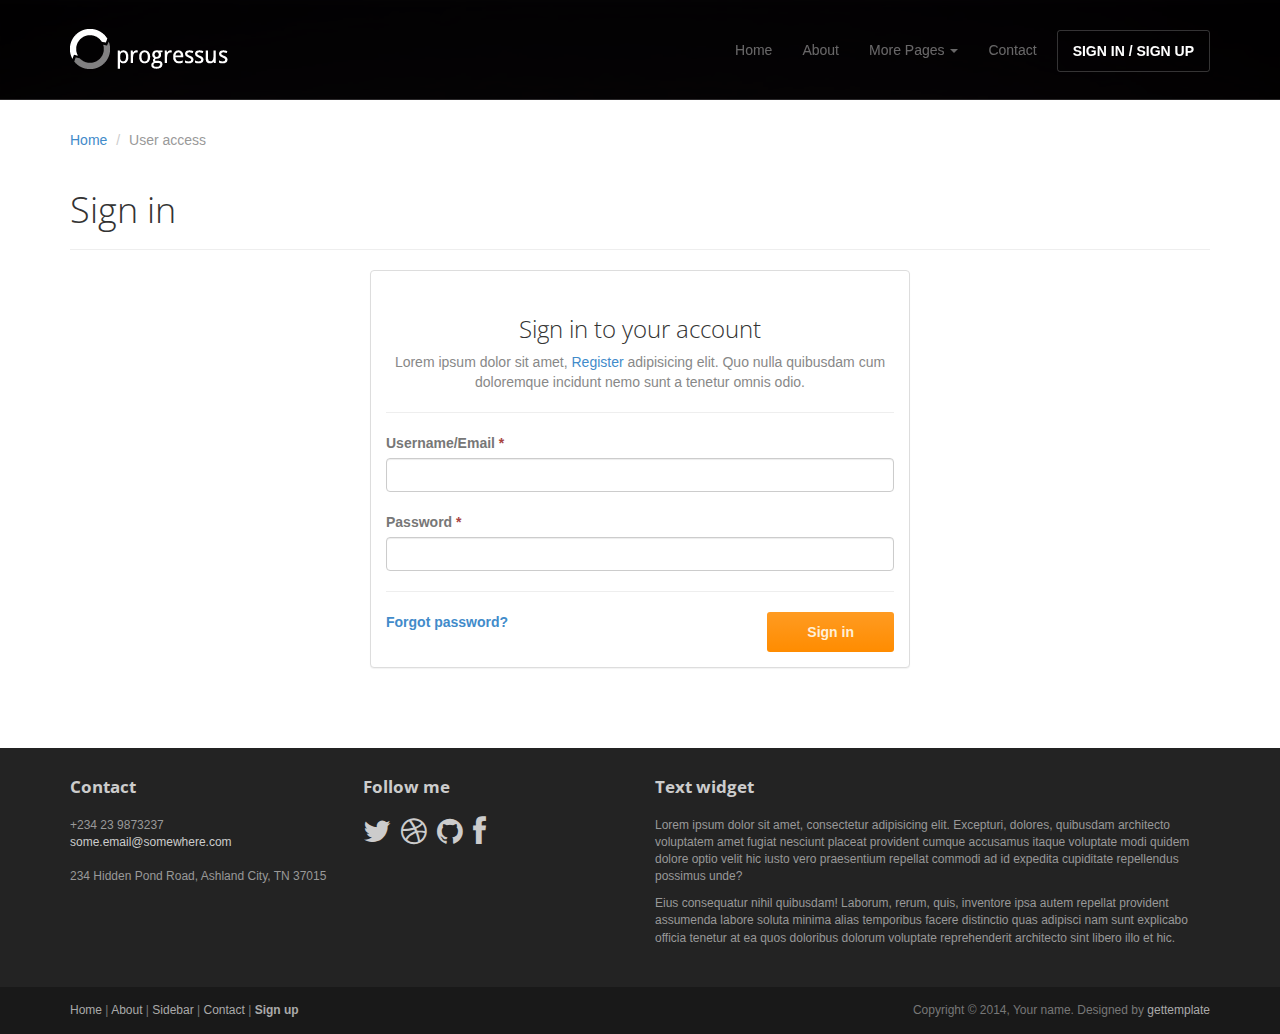
<file: 1062-BCC-G12/signin.html>
<!DOCTYPE html>
<html lang="en">
<head>
	<meta charset="utf-8">
	<meta name="viewport"    content="width=device-width, initial-scale=1.0">
	<meta name="description" content="">
	<meta name="author"      content="Sergey Pozhilov (GetTemplate.com)">
	
	<title>Sign in - Progressus Bootstrap template</title>

	<link rel="shortcut icon" href="assets/images/gt_favicon.png">
	
	<link rel="stylesheet" media="screen" href="http://fonts.googleapis.com/css?family=Open+Sans:300,400,700">
	<link rel="stylesheet" href="assets/css/bootstrap.min.css">
	<link rel="stylesheet" href="assets/css/font-awesome.min.css">

	<!-- Custom styles for our template -->
	<link rel="stylesheet" href="assets/css/bootstrap-theme.css" media="screen" >
	<link rel="stylesheet" href="assets/css/main.css">

	<!-- HTML5 shim and Respond.js IE8 support of HTML5 elements and media queries -->
	<!--[if lt IE 9]>
	<script src="assets/js/html5shiv.js"></script>
	<script src="assets/js/respond.min.js"></script>
	<![endif]-->
</head>

<body>
	<!-- Fixed navbar -->
	<div class="navbar navbar-inverse navbar-fixed-top headroom" >
		<div class="container">
			<div class="navbar-header">
				<!-- Button for smallest screens -->
				<button type="button" class="navbar-toggle" data-toggle="collapse" data-target=".navbar-collapse"><span class="icon-bar"></span> <span class="icon-bar"></span> <span class="icon-bar"></span> </button>
				<a class="navbar-brand" href="index.html"><img src="assets/images/logo.png" alt="Progressus HTML5 template"></a>
			</div>
			<div class="navbar-collapse collapse">
				<ul class="nav navbar-nav pull-right">
					<li><a href="index.html">Home</a></li>
					<li><a href="about.html">About</a></li>
					<li class="dropdown">
						<a href="#" class="dropdown-toggle" data-toggle="dropdown">More Pages <b class="caret"></b></a>
						<ul class="dropdown-menu">
							<li><a href="sidebar-left.html">Left Sidebar</a></li>
							<li><a href="sidebar-right.html">Right Sidebar</a></li>
						</ul>
					</li>
					<li><a href="contact.html">Contact</a></li>
					<li class="active"><a class="btn" href="signin.html">SIGN IN / SIGN UP</a></li>
				</ul>
			</div><!--/.nav-collapse -->
		</div>
	</div> 
	<!-- /.navbar -->

	<header id="head" class="secondary"></header>

	<!-- container -->
	<div class="container">

		<ol class="breadcrumb">
			<li><a href="index.html">Home</a></li>
			<li class="active">User access</li>
		</ol>

		<div class="row">
			
			<!-- Article main content -->
			<article class="col-xs-12 maincontent">
				<header class="page-header">
					<h1 class="page-title">Sign in</h1>
				</header>
				
				<div class="col-md-6 col-md-offset-3 col-sm-8 col-sm-offset-2">
					<div class="panel panel-default">
						<div class="panel-body">
							<h3 class="thin text-center">Sign in to your account</h3>
							<p class="text-center text-muted">Lorem ipsum dolor sit amet, <a href="signup.html">Register</a> adipisicing elit. Quo nulla quibusdam cum doloremque incidunt nemo sunt a tenetur omnis odio. </p>
							<hr>
							
							<form>
								<div class="top-margin">
									<label>Username/Email <span class="text-danger">*</span></label>
									<input type="text" class="form-control">
								</div>
								<div class="top-margin">
									<label>Password <span class="text-danger">*</span></label>
									<input type="password" class="form-control">
								</div>

								<hr>

								<div class="row">
									<div class="col-lg-8">
										<b><a href="">Forgot password?</a></b>
									</div>
									<div class="col-lg-4 text-right">
										<button class="btn btn-action" type="submit">Sign in</button>
									</div>
								</div>
							</form>
						</div>
					</div>

				</div>
				
			</article>
			<!-- /Article -->

		</div>
	</div>	<!-- /container -->
	

	<footer id="footer" class="top-space">

		<div class="footer1">
			<div class="container">
				<div class="row">
					
					<div class="col-md-3 widget">
						<h3 class="widget-title">Contact</h3>
						<div class="widget-body">
							<p>+234 23 9873237<br>
								<a href="mailto:#">some.email@somewhere.com</a><br>
								<br>
								234 Hidden Pond Road, Ashland City, TN 37015
							</p>	
						</div>
					</div>

					<div class="col-md-3 widget">
						<h3 class="widget-title">Follow me</h3>
						<div class="widget-body">
							<p class="follow-me-icons clearfix">
								<a href=""><i class="fa fa-twitter fa-2"></i></a>
								<a href=""><i class="fa fa-dribbble fa-2"></i></a>
								<a href=""><i class="fa fa-github fa-2"></i></a>
								<a href=""><i class="fa fa-facebook fa-2"></i></a>
							</p>	
						</div>
					</div>

					<div class="col-md-6 widget">
						<h3 class="widget-title">Text widget</h3>
						<div class="widget-body">
							<p>Lorem ipsum dolor sit amet, consectetur adipisicing elit. Excepturi, dolores, quibusdam architecto voluptatem amet fugiat nesciunt placeat provident cumque accusamus itaque voluptate modi quidem dolore optio velit hic iusto vero praesentium repellat commodi ad id expedita cupiditate repellendus possimus unde?</p>
							<p>Eius consequatur nihil quibusdam! Laborum, rerum, quis, inventore ipsa autem repellat provident assumenda labore soluta minima alias temporibus facere distinctio quas adipisci nam sunt explicabo officia tenetur at ea quos doloribus dolorum voluptate reprehenderit architecto sint libero illo et hic.</p>
						</div>
					</div>

				</div> <!-- /row of widgets -->
			</div>
		</div>

		<div class="footer2">
			<div class="container">
				<div class="row">
					
					<div class="col-md-6 widget">
						<div class="widget-body">
							<p class="simplenav">
								<a href="#">Home</a> | 
								<a href="about.html">About</a> |
								<a href="sidebar-right.html">Sidebar</a> |
								<a href="contact.html">Contact</a> |
								<b><a href="signup.html">Sign up</a></b>
							</p>
						</div>
					</div>

					<div class="col-md-6 widget">
						<div class="widget-body">
							<p class="text-right">
								Copyright &copy; 2014, Your name. Designed by <a href="http://gettemplate.com/" rel="designer">gettemplate</a> 
							</p>
						</div>
					</div>

				</div> <!-- /row of widgets -->
			</div>
		</div>
	</footer>	
		




	<!-- JavaScript libs are placed at the end of the document so the pages load faster -->
	<script src="http://ajax.googleapis.com/ajax/libs/jquery/1.10.2/jquery.min.js"></script>
	<script src="http://netdna.bootstrapcdn.com/bootstrap/3.0.0/js/bootstrap.min.js"></script>
	<script src="assets/js/headroom.min.js"></script>
	<script src="assets/js/jQuery.headroom.min.js"></script>
	<script src="assets/js/template.js"></script>
</body>
</html>
</file>
<file: 1062-BCC-G12/assets/css/main.css>
/* Header */
#head { background:#181015 url( ../images/bg_header.jpg) no-repeat; background-size: cover; min-height:520px; text-align: center; padding-top:240px; color:white; font-family:"Open sans", Helvetica, Arial; font-weight:300; }
#head.secondary { height:100px; min-height: 100px; padding-top:0px; }
	#head .lead { font-family:"Open sans", Helvetica, Arial; font-size:44px; margin-bottom:6px; color:white; line-height:1.15em; } 
	#head .tagline { color:rgba(255,255,255,0.75); margin-bottom:25px; }
		#head .tagline a { color:#fff; } 
	#head .btn { margin-bottom:10px;}
	#head .btn-default { text-shadow: none; background:transparent; color:rgba(255,255,255,.5); -webkit-box-shadow:inset 0px 0px 0px 3px rgba(255,255,255,.5); -moz-box-shadow:inset 0px 0px 0px 3px rgba(255,255,255,.5); box-shadow:inset 0px 0px 0px 3px rgba(255,255,255,.5); background: transparent; }
		#head .btn-default:hover,
		#head .btn-default:focus { color:rgba(255,255,255,.8); -webkit-box-shadow:inset 0px 0px 0px 3px rgba(255,255,255,.8); -moz-box-shadow:inset 0px 0px 0px 3px rgba(255,255,255,.8); box-shadow:inset 0px 0px 0px 3px rgba(255,255,255,.8); background: transparent; }
		#head .btn-default:active, 
		#head .btn-default.active { color:#fff; -webkit-box-shadow:inset 0px 0px 0px 3px #fff; -moz-box-shadow:inset 0px 0px 0px 3px #fff; box-shadow:inset 0px 0px 0px 3px #fff; background: transparent; }

@media (max-width: 767px) {
	#head { min-height:420px; padding-top:160px; }
	#head .lead { font-size: 34px; }
}


/* Autohide navbar */
.slideUp { top:-100px; }
.headroom { -webkit-transition: all 0.4s ease-out; -moz-transition: all 0.4s ease-out; -o-transition: all 0.4s ease-out; transition: all 0.4s ease-out; }


/* Highlights (in jumbotron in most cases) */
.highlight { margin-top:40px; }
	.h-caption { text-align: center; } 
	.h-caption i { display:block; font-size: 54px; color:#382526; margin-bottom:36px; }
	.h-caption h4 { color:#382526; font-size: 16px; font-weight: bold; margin-bottom:20px; }
	.h-body { }


/* Typography */
h1, h2, h3, h4, h5, h6 { font-family:"Open sans", Helvetica, Arial; }
h1, .h1, h2, .h2, h3, .h3 { margin-top:30px; } 
blockquote { font-style: italic; font-family: Georgia; color:#999; margin:30px 0 30px; }
label { color: #777; }
.thin { font-weight:300; }
.page-title { margin-top:20px; font-weight:300; }
.text-muted { color:#888; }
.breadcrumb { background:none; padding:0; margin:30px 0 0px 0; }
ul.list-spaces li{ margin-bottom:10px; }

/* Helpers */
.container-full { margin: 0 auto; width: 100%; }
.top-space { margin-top: 60px; }
.top-margin { margin-top:20px; }

img { max-width:100%; }
img.pull-right { margin-left: 10px; }
img.pull-left { margin-right: 10px; }
#map { width:100%; height:280px; }
#social { margin-top:50px; margin-bottom:50px; }
	#social .wrapper { width:340px; margin:0 auto; }

/* Main content block */
.maincontent { }

/* Sidebars */
.sidebar { padding-top:36px; padding-bottom:30px; }
	.sidebar .widget { margin-bottom:20px; }
	.sidebar h1, .sidebar .h1, .sidebar h2, .sidebar .h2, .sidebar h3, .sidebar .h3 { margin-top:20px; } 

/* Footer */
.footer1 { background: #232323; padding: 30px 0 0 0; font-size: 12px; color: #999; }
	.footer1 a { color: #ccc; }
		.footer1 a:hover {color: #fff; }
	.footer1 .widget { margin-bottom:30px; }		
	.footer1 .widget-title { font-size: 17px; font-weight: bold; color: #ccc; margin: 0 0 20px; }
	.footer1 .entry-meta { border-top: 1px solid #ccc; border-bottom: 1px solid #ccc; margin: 0 0 35px 0; padding: 2px 0; color: #888888; font-size: 12px; font-size: 0.75rem; }
		.footer1 .entry-meta a { color: #333333; }
		.footer1 .entry-meta .meta-in { border-top: 1px solid #ccc; border-bottom: 1px solid #ccc; padding: 10px 0; }
	.follow-me-icons { font-size:30px; }		
		.follow-me-icons i { float:left; margin:0 10px 0 0; }		

.footer2 { background: #191919; padding: 15px 0; color: #777; font-size: 12px; }
	.footer2 a { color: #aaa; }
		.footer2 a:hover { color: #fff; }
		.footer2 p { margin: 0; }

	.widget-simplenav { margin-left:-5px; }		
	.widget-simplenav a{ margin:0 5px; }
</file>
<file: 1062-BCC-G12/tku/w11/css/key.css>
#boom {
    border: 15px solid purple;
    text-align: center;
}

#boom input {
    margin: 10px;
}

#bombs img {
    width: 25px;
    margin: 5px 5px 10px 5px;
}
</file>
<file: assets/css/main.css>
/* Header */
#head { background:#181015 url( ../images/bg_header.jpg) no-repeat; background-size: cover; min-height:520px; text-align: center; padding-top:240px; color:white; font-family:"Open sans", Helvetica, Arial; font-weight:300; }
#head.secondary { height:100px; min-height: 100px; padding-top:0px; }
	#head .lead { font-family:"Open sans", Helvetica, Arial; font-size:44px; margin-bottom:6px; color:white; line-height:1.15em; } 
	#head .tagline { color:rgba(255,255,255,0.75); margin-bottom:25px; }
		#head .tagline a { color:#fff; } 
	#head .btn { margin-bottom:10px;}
	#head .btn-default { text-shadow: none; background:transparent; color:rgba(255,255,255,.5); -webkit-box-shadow:inset 0px 0px 0px 3px rgba(255,255,255,.5); -moz-box-shadow:inset 0px 0px 0px 3px rgba(255,255,255,.5); box-shadow:inset 0px 0px 0px 3px rgba(255,255,255,.5); background: transparent; }
		#head .btn-default:hover,
		#head .btn-default:focus { color:rgba(255,255,255,.8); -webkit-box-shadow:inset 0px 0px 0px 3px rgba(255,255,255,.8); -moz-box-shadow:inset 0px 0px 0px 3px rgba(255,255,255,.8); box-shadow:inset 0px 0px 0px 3px rgba(255,255,255,.8); background: transparent; }
		#head .btn-default:active, 
		#head .btn-default.active { color:#fff; -webkit-box-shadow:inset 0px 0px 0px 3px #fff; -moz-box-shadow:inset 0px 0px 0px 3px #fff; box-shadow:inset 0px 0px 0px 3px #fff; background: transparent; }

@media (max-width: 767px) {
	#head { min-height:420px; padding-top:160px; }
	#head .lead { font-size: 34px; }
}


/* Autohide navbar */
.slideUp { top:-100px; }
.headroom { -webkit-transition: all 0.4s ease-out; -moz-transition: all 0.4s ease-out; -o-transition: all 0.4s ease-out; transition: all 0.4s ease-out; }


/* Highlights (in jumbotron in most cases) */
.highlight { margin-top:40px; }
	.h-caption { text-align: center; } 
	.h-caption i { display:block; font-size: 54px; color:#382526; margin-bottom:36px; }
	.h-caption h4 { color:#382526; font-size: 16px; font-weight: bold; margin-bottom:20px; }
	.h-body { }


/* Typography */
h1, h2, h3, h4, h5, h6 { font-family:"Open sans", Helvetica, Arial; }
h1, .h1, h2, .h2, h3, .h3 { margin-top:30px; } 
blockquote { font-style: italic; font-family: Georgia; color:#999; margin:30px 0 30px; }
label { color: #777; }
.thin { font-weight:300; }
.page-title { margin-top:20px; font-weight:300; }
.text-muted { color:#888; }
.breadcrumb { background:none; padding:0; margin:30px 0 0px 0; }
ul.list-spaces li{ margin-bottom:10px; }

/* Helpers */
.container-full { margin: 0 auto; width: 100%; }
.top-space { margin-top: 60px; }
.top-margin { margin-top:20px; }

img { max-width:100%; }
img.pull-right { margin-left: 10px; }
img.pull-left { margin-right: 10px; }
#map { width:100%; height:280px; }
#social { margin-top:50px; margin-bottom:50px; }
	#social .wrapper { width:340px; margin:0 auto; }

/* Main content block */
.maincontent { }

/* Sidebars */
.sidebar { padding-top:36px; padding-bottom:30px; }
	.sidebar .widget { margin-bottom:20px; }
	.sidebar h1, .sidebar .h1, .sidebar h2, .sidebar .h2, .sidebar h3, .sidebar .h3 { margin-top:20px; } 

/* Footer */
.footer1 { background: #232323; padding: 30px 0 0 0; font-size: 12px; color: #999; }
	.footer1 a { color: #ccc; }
		.footer1 a:hover {color: #fff; }
	.footer1 .widget { margin-bottom:30px; }		
	.footer1 .widget-title { font-size: 17px; font-weight: bold; color: #ccc; margin: 0 0 20px; }
	.footer1 .entry-meta { border-top: 1px solid #ccc; border-bottom: 1px solid #ccc; margin: 0 0 35px 0; padding: 2px 0; color: #888888; font-size: 12px; font-size: 0.75rem; }
		.footer1 .entry-meta a { color: #333333; }
		.footer1 .entry-meta .meta-in { border-top: 1px solid #ccc; border-bottom: 1px solid #ccc; padding: 10px 0; }
	.follow-me-icons { font-size:30px; }		
		.follow-me-icons i { float:left; margin:0 10px 0 0; }		

.footer2 { background: #191919; padding: 15px 0; color: #777; font-size: 12px; }
	.footer2 a { color: #aaa; }
		.footer2 a:hover { color: #fff; }
		.footer2 p { margin: 0; }

	.widget-simplenav { margin-left:-5px; }		
	.widget-simplenav a{ margin:0 5px; }
</file>
